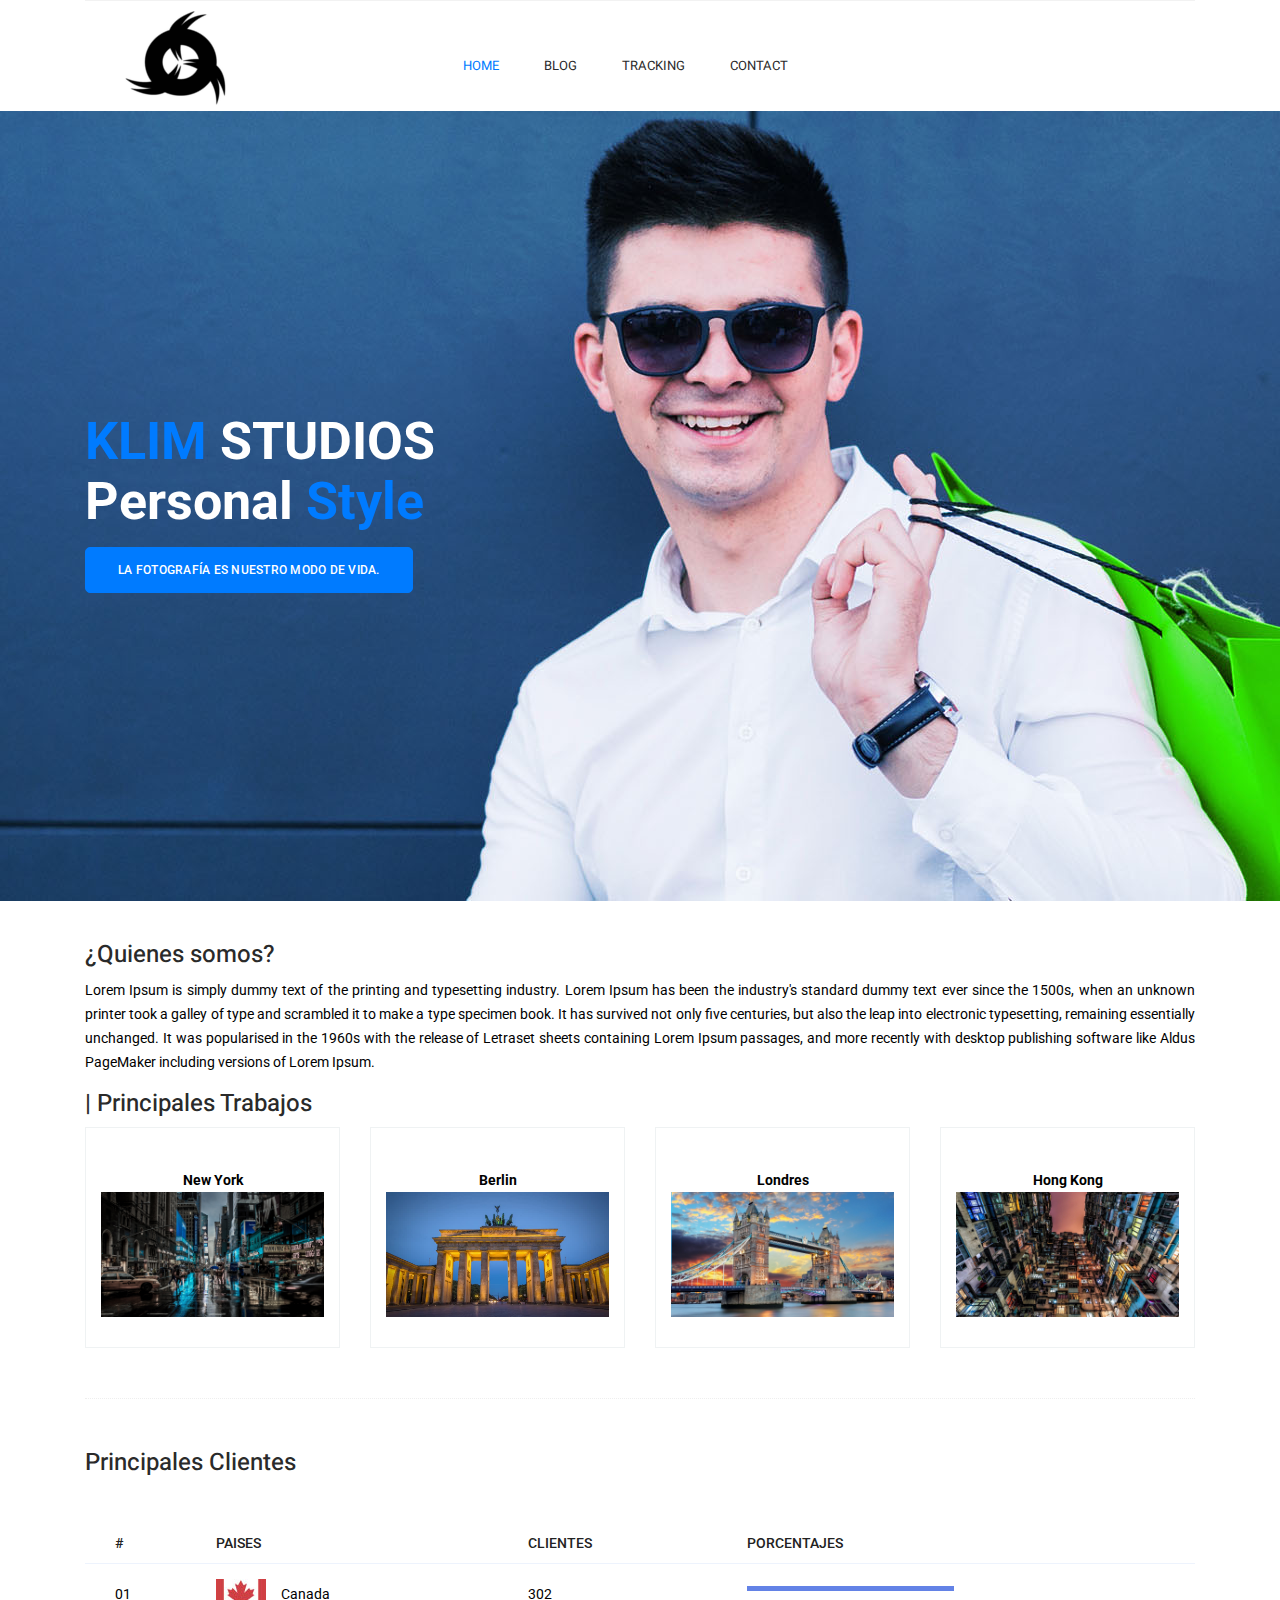
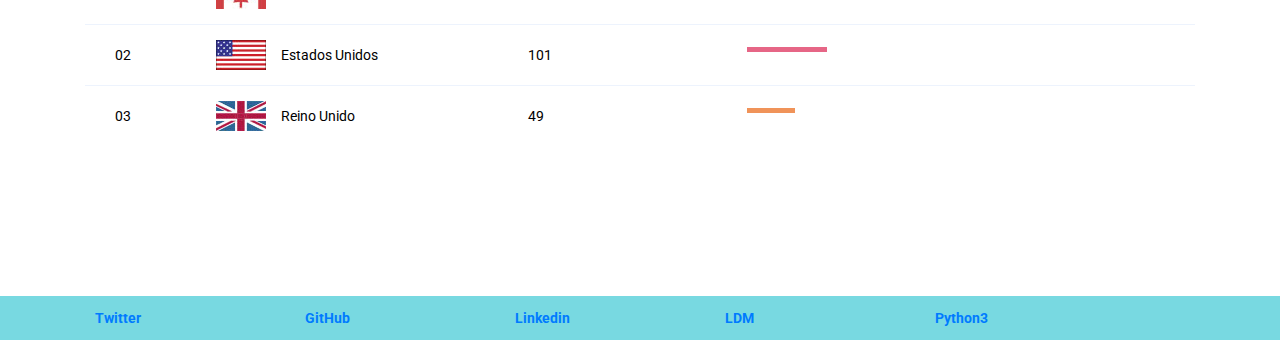
<file: paginaweb/index.html>
<!DOCTYPE html>
<html lang="en">

<head>
  <!-- Required meta tags -->
  <meta charset="utf-8" />
  <meta name="viewport" content="width=device-width, initial-scale=1, shrink-to-fit=no" />
  <link rel="icon" href="img/favicon.png" type="image/png" />
  <title>KLIM STUDIOS</title>
  <!-- Bootstrap CSS -->
  <link rel="stylesheet" href="css/bootstrap.css" />
  <link rel="stylesheet" href="vendors/linericon/style.css" />
  <link rel="stylesheet" href="css/font-awesome.min.css" />
  <link rel="stylesheet" href="css/themify-icons.css" />
  <link rel="stylesheet" href="css/flaticon.css" />
  <link rel="stylesheet" href="vendors/owl-carousel/owl.carousel.min.css" />
  <link rel="stylesheet" href="vendors/lightbox/simpleLightbox.css" />
  <link rel="stylesheet" href="vendors/nice-select/css/nice-select.css" />
  <link rel="stylesheet" href="vendors/animate-css/animate.css" />
  <link rel="stylesheet" href="vendors/jquery-ui/jquery-ui.css" />
  <!-- main css -->
  <link rel="stylesheet" href="css/style.css" />
  <link rel="stylesheet" href="css/responsive.css" />
</head>

<body>
  <!--================Header Menu Area =================-->
  <header class="header_area">
    <div class="main_menu">
      <div class="container">
        <nav class="navbar navbar-expand-lg navbar-light w-100">
          <!-- Brand and toggle get grouped for better mobile display -->
          <a class="navbar-brand logo_h" href="index.html">
            <img src="img/logo.png" alt="" />
          </a>
          <button class="navbar-toggler" type="button" data-toggle="collapse" data-target="#navbarSupportedContent"
            aria-controls="navbarSupportedContent" aria-expanded="false" aria-label="Toggle navigation">
            <span class="icon-bar"></span>
            <span class="icon-bar"></span>
            <span class="icon-bar"></span>
          </button>
          <!-- Collect the nav links, forms, and other content for toggling -->
          <div class="collapse navbar-collapse offset w-100" id="navbarSupportedContent">
            <div class="row w-100 mr-0">
              <div class="col-lg-7 pr-0">
                <ul class="nav navbar-nav center_nav pull-right">
                  <li class="nav-item active">
                    <a class="nav-link" href="index.html">Home</a>
                  </li>
                  <li class="nav-item">
                      <a class="nav-link" href="blog.html">Blog</a>
                  </li>
                  <li class="nav-item">
                      <a class="nav-link" href="tracking.html">Tracking</a>
                  </li>
                  <li class="nav-item">
                    <a class="nav-link" href="contact.html">Contact</a>
                  </li>
                </ul>
              </div>
            </div>
          </div>
        </nav>
      </div>
    </div>
  </header>
  <!--================Header Menu Area =================-->

  <!--================Home Banner Area =================-->
  <section class="home_banner_area mb-40">
    <div class="banner_inner d-flex align-items-center">
      <div class="container">
        <div class="banner_content row">
          <div class="col-lg-12">
            <h3><span>KLIM </span>STUDIOS<br/>Personal<span> Style</span></h3>
            <h5 class="main_btn">La fotografía es nuestro modo de vida.</h5>
          </div>
        </div>
      </div>
    </div>
  </section>
  <!--================End Home Banner Area =================-->
  <!-- Start feature Area -->

  <section class="feature-area section_gap_bottom_custom">
    <div class="container">
      <article>
        <h3 class="title">¿Quienes somos?</h3>
        <p>Lorem Ipsum is simply dummy text of the printing and typesetting industry. Lorem Ipsum has been the industry's standard dummy text ever since the 1500s, when an unknown printer took a galley of type and scrambled it to make a type specimen book. It has survived not only five centuries, but also the leap into electronic typesetting, remaining essentially unchanged. It was popularised in the 1960s with the release of Letraset sheets containing Lorem Ipsum passages, and more recently with desktop publishing software like Aldus PageMaker including versions of Lorem Ipsum.</p>
      </article>
      <h3 class="title">| Principales Trabajos</h3>
      <div class="row">
        <div class="col-lg-3 col-md-6">
          <div class="single-feature">
            <a class="title">
              <p><strong>New York</strong></p>
              <img class="img-fluid w-100" src="./img/nuevayork/newyork1.jpg" alt="new york">
            </a>
          </div>
        </div>

        <div class="col-lg-3 col-md-6">
          <div class="single-feature">
            <a class="title">
              <p><strong>Berlin</strong></p>
              <img class="img-fluid w-100" src="./img/berlin/arco.jpg" alt="berlin">
            </a>
          </div>
        </div>

        <div class="col-lg-3 col-md-6">
          <div class="single-feature">
            <a class="title">
              <p><strong>Londres</strong></p>
              <img class="img-fluid w-100" src="./img/londres/puente.jpg" alt="londres">
            </a>
          </div>
        </div>

        <div class="col-lg-3 col-md-6">
          <div class="single-feature">
            <a class="title">
              <p><strong>Hong Kong</strong></p>
              <img class="img-fluid w-100" src="./img/hongkong/renombrar.jpg" alt="hong kong">
            </a>
          </div>
        </div>
      </div>
      <div class="section-top-border">
        <h3 class="mb-30 title_color">Principales Clientes</h3>
        <div class="progress-table-wrap">
          <div class="progress-table">
            <div class="table-head">
              <div class="serial">#</div>
              <div class="country">Paises</div>
              <div class="visit">Clientes</div>
              <div class="percentage">Porcentajes</div>
            </div>
            <div class="table-row">
              <div class="serial">01</div>
              <div class="country">
                <img src="img/elements/f1.jpg" alt="flag">Canada</div>
              <div class="visit">302</div>
              <div class="percentage">
                <div class="progress">
                  <div class="progress-bar color-1" role="progressbar" style="width: 65%" aria-valuenow="80" aria-valuemin="0" aria-valuemax="100"></div>
                </div>
              </div>
            </div>
            <div class="table-row">
              <div class="serial">02</div>
              <div class="country">
                <img src="img/elements/f2.jpg" alt="flag">Estados Unidos</div>
              <div class="visit">101</div>
              <div class="percentage">
                <div class="progress">
                  <div class="progress-bar color-2" role="progressbar" style="width: 25%" aria-valuenow="30" aria-valuemin="0" aria-valuemax="100"></div>
                </div>
              </div>
            </div>
            <div class="table-row">
              <div class="serial">03</div>
              <div class="country">
                <img src="img/elements/f3.jpg" alt="flag">Reino Unido</div>
              <div class="visit">49</div>
              <div class="percentage">
                <div class="progress">
                  <div class="progress-bar color-3" role="progressbar" style="width: 15%" aria-valuenow="55" aria-valuemin="0" aria-valuemax="100"></div>
                </div>
              </div>
            </div>
          </div>
        </div>
      </div>
    </div>
  </section>
  <!-- End feature Area -->


  <!--================ start footer Area  =================-->
  <footer class="footer-area">
    <div class="container">
      <div class="row">
        <div class="margen col-lg-2 col-md-6 single-footer-widget">
          <a href="https://twitter.com/JuanLuis_M_H" target="_blank"><strong>Twitter</strong></a>
        </div>
        <div class="margen col-lg-2 col-md-6 single-footer-widget">
          <a href="https://github.com/juanlu-millan" target="_blank"><strong>GitHub</strong></a>
        </div>
        <div class="margen col-lg-2 col-md-6 single-footer-widget">
          <a href="https://www.linkedin.com/in/juan-luis-mill%C3%A1n-hidalgo-9719a1144/" target="_blank"><strong>Linkedin</strong></a>
        </div>
        <div class="margen col-lg-2 col-md-6 single-footer-widget">
          <a href="https://fp.josedomingo.org/lmgs/" target="_blank"><strong>LDM</strong></a>
        </div>
        <div class="margen col-lg-2 col-md-6 single-footer-widget">
          <a href="https://gitlab.com/josedom24/curso_programacion_python3/tree/master" target="_blank"><strong>Python3</strong></a>
        </div>
      </div>
    </div>
  </footer>
  <!--================ End footer Area  =================-->

  <!-- Optional JavaScript -->
  <!-- jQuery first, then Popper.js, then Bootstrap JS -->
  <script src="js/jquery-3.2.1.min.js"></script>
  <script src="js/popper.js"></script>
  <script src="js/bootstrap.min.js"></script>
  <script src="js/stellar.js"></script>
  <script src="vendors/lightbox/simpleLightbox.min.js"></script>
  <script src="vendors/nice-select/js/jquery.nice-select.min.js"></script>
  <script src="vendors/isotope/imagesloaded.pkgd.min.js"></script>
  <script src="vendors/isotope/isotope-min.js"></script>
  <script src="vendors/owl-carousel/owl.carousel.min.js"></script>
  <script src="js/jquery.ajaxchimp.min.js"></script>
  <script src="vendors/counter-up/jquery.waypoints.min.js"></script>
  <script src="vendors/counter-up/jquery.counterup.js"></script>
  <script src="js/mail-script.js"></script>
  <script src="js/theme.js"></script>
</body>

</html>
</file>
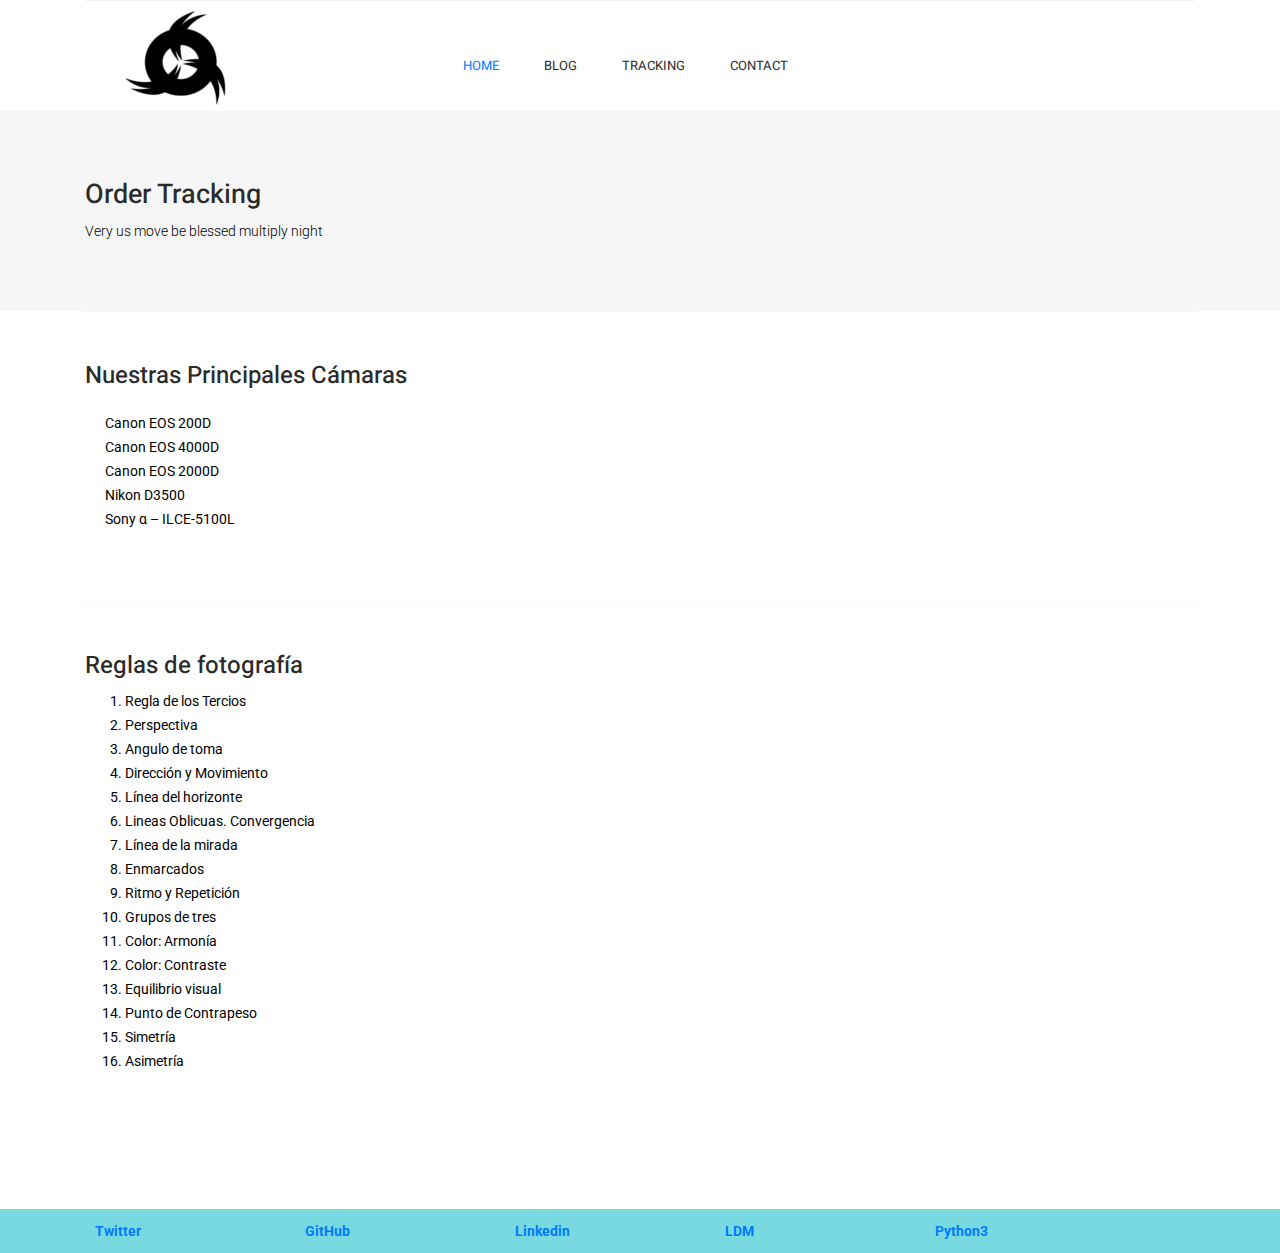
<file: paginaweb/tracking.html>
<!DOCTYPE html>
<html lang="en">
  <head>
    <!-- Required meta tags -->
    <meta charset="utf-8" />
    <meta
      name="viewport"
      content="width=device-width, initial-scale=1, shrink-to-fit=no"
    />
    <link rel="icon" href="img/favicon.png" type="image/png" />
    <title>KLIM STUDIOS</title>
    <!-- Bootstrap CSS -->
    <link rel="stylesheet" href="css/bootstrap.css" />
    <link rel="stylesheet" href="vendors/linericon/style.css" />
    <link rel="stylesheet" href="css/font-awesome.min.css" />
    <link rel="stylesheet" href="css/themify-icons.css" />
    <link rel="stylesheet" href="vendors/owl-carousel/owl.carousel.min.css" />
    <link rel="stylesheet" href="vendors/lightbox/simpleLightbox.css" />
    <link rel="stylesheet" href="vendors/nice-select/css/nice-select.css" />
    <link rel="stylesheet" href="vendors/animate-css/animate.css" />
    <link rel="stylesheet" href="vendors/jquery-ui/jquery-ui.css" />
    <!-- main css -->
    <link rel="stylesheet" href="css/style.css" />
    <link rel="stylesheet" href="css/responsive.css" />
  </head>

  <body>
    <!--================Header Menu Area =================-->
    <header class="header_area">
      <div class="main_menu">
        <div class="container">
          <nav class="navbar navbar-expand-lg navbar-light w-100">
            <!-- Brand and toggle get grouped for better mobile display -->
            <a class="navbar-brand logo_h" href="index.html">
              <img src="img/logo.png" alt="" />
            </a>
            <button class="navbar-toggler" type="button" data-toggle="collapse" data-target="#navbarSupportedContent"
              aria-controls="navbarSupportedContent" aria-expanded="false" aria-label="Toggle navigation">
              <span class="icon-bar"></span>
              <span class="icon-bar"></span>
              <span class="icon-bar"></span>
            </button>
            <!-- Collect the nav links, forms, and other content for toggling -->
            <div class="collapse navbar-collapse offset w-100" id="navbarSupportedContent">
              <div class="row w-100 mr-0">
                <div class="col-lg-7 pr-0">
                  <ul class="nav navbar-nav center_nav pull-right">
                    <li class="nav-item active">
                      <a class="nav-link" href="index.html">Home</a>
                    </li>
                    <li class="nav-item">
                        <a class="nav-link" href="blog.html">Blog</a>
                    </li>
                    <li class="nav-item">
                        <a class="nav-link" href="tracking.html">Tracking</a>
                    </li>
                    <li class="nav-item">
                      <a class="nav-link" href="contact.html">Contact</a>
                    </li>
                  </ul>
                </div>
              </div>
            </div>
          </nav>
        </div>
      </div>
    </header>
    <!--================Header Menu Area =================-->

    <!--================Home Banner Area =================-->
    <section class="banner_area">
      <div class="banner_inner d-flex align-items-center">
        <div class="container">
          <div
            class="banner_content d-md-flex justify-content-between align-items-center">
            <div class="mb-3 mb-md-0">
              <h2>Order Tracking</h2>
              <p>Very us move be blessed multiply night</p>
            </div>
          </div>
        </div>
      </div>
    </section>
    <!--================End Home Banner Area =================-->
    <section class="feature-area section_gap_bottom_custom">
      <div class="container">
        <div class="section-top-border">
          <h3>Nuestras Principales Cámaras</h3>
            <ul>
            <li> Canon EOS 200D</li>

            <li> Canon EOS 4000D</li>

            <li> Canon EOS 2000D</li>

            <li> Nikon D3500</li>

            <li> Sony α – ILCE-5100L</li>

            </ul>
        </div>
      </div>
      <div class="container">
        <div class="section-top-border">
            <h3>Reglas de fotografía</h3>
            <ol>
              <li value="1">Regla de los Tercios</li>
              <li>Perspectiva</li>
              <li>Angulo de toma</li>
              <li>Dirección y Movimiento</li>
              <li>Línea del horizonte</li>
              <li>Lineas Oblicuas. Convergencia</li>
              <li>Línea de la mirada</li>
              <li>Enmarcados</li>
              <li>Ritmo y Repetición</li>
              <li>Grupos de tres</li>
              <li>Color: Armonía</li>
              <li>Color: Contraste</li>
              <li>Equilibrio visual</li>
              <li>Punto de Contrapeso</li>
              <li>Simetría</li>
              <li>Asimetría</li>
            </ol>
          </div>
        </div>
    </section>
    <!--================ start footer Area  =================-->
    <footer class="footer-area">
      <div class="container">
        <div class="row">
          <div class="margen col-lg-2 col-md-6 single-footer-widget">
            <a href="https://twitter.com/JuanLuis_M_H" target="_blank"><strong>Twitter</strong></a>
          </div>
          <div class="margen col-lg-2 col-md-6 single-footer-widget">
            <a href="https://github.com/juanlu-millan" target="_blank"><strong>GitHub</strong></a>
          </div>
          <div class="margen col-lg-2 col-md-6 single-footer-widget">
            <a href="https://www.linkedin.com/in/juan-luis-mill%C3%A1n-hidalgo-9719a1144/" target="_blank"><strong>Linkedin</strong></a>
          </div>
          <div class="margen col-lg-2 col-md-6 single-footer-widget">
            <a href="https://fp.josedomingo.org/lmgs/" target="_blank"><strong>LDM</strong></a>
          </div>
          <div class="margen col-lg-2 col-md-6 single-footer-widget">
            <a href="https://gitlab.com/josedom24/curso_programacion_python3/tree/master" target="_blank"><strong>Python3</strong></a>
          </div>
        </div>
      </div>
    </footer>
    <!--================ End footer Area  =================-->




    <!-- Optional JavaScript -->
    <!-- jQuery first, then Popper.js, then Bootstrap JS -->
    <script src="js/jquery-3.2.1.min.js"></script>
    <script src="js/popper.js"></script>
    <script src="js/bootstrap.min.js"></script>
    <script src="js/stellar.js"></script>
    <script src="vendors/lightbox/simpleLightbox.min.js"></script>
    <script src="vendors/nice-select/js/jquery.nice-select.min.js"></script>
    <script src="vendors/isotope/imagesloaded.pkgd.min.js"></script>
    <script src="vendors/isotope/isotope-min.js"></script>
    <script src="vendors/owl-carousel/owl.carousel.min.js"></script>
    <script src="js/jquery.ajaxchimp.min.js"></script>
    <script src="js/mail-script.js"></script>
    <script src="vendors/jquery-ui/jquery-ui.js"></script>
    <script src="vendors/counter-up/jquery.waypoints.min.js"></script>
    <script src="vendors/counter-up/jquery.counterup.js"></script>
    <script src="js/theme.js"></script>
</body>

</html>
</file>
<file: paginaweb/vendors/linericon/style.css>
@font-face {
	font-family: 'Linearicons-Free';
	src:url('fonts/Linearicons-Free.eot?w118d');
	src:url('fonts/Linearicons-Free.eot?#iefixw118d') format('embedded-opentype'),
		url('fonts/Linearicons-Free.woff2?w118d') format('woff2'),
		url('fonts/Linearicons-Free.woff?w118d') format('woff'),
		url('fonts/Linearicons-Free.ttf?w118d') format('truetype'),
		url('fonts/Linearicons-Free.svg?w118d#Linearicons-Free') format('svg');
	font-weight: normal;
	font-style: normal;
}

.lnr {
	font-family: 'Linearicons-Free';
	speak: none;
	font-style: normal;
	font-weight: normal;
	font-variant: normal;
	text-transform: none;
	line-height: 1;

	/* Better Font Rendering =========== */
	-webkit-font-smoothing: antialiased;
	-moz-osx-font-smoothing: grayscale;
}

.lnr-home:before {
	content: "\e800";
}
.lnr-apartment:before {
	content: "\e801";
}
.lnr-pencil:before {
	content: "\e802";
}
.lnr-magic-wand:before {
	content: "\e803";
}
.lnr-drop:before {
	content: "\e804";
}
.lnr-lighter:before {
	content: "\e805";
}
.lnr-poop:before {
	content: "\e806";
}
.lnr-sun:before {
	content: "\e807";
}
.lnr-moon:before {
	content: "\e808";
}
.lnr-cloud:before {
	content: "\e809";
}
.lnr-cloud-upload:before {
	content: "\e80a";
}
.lnr-cloud-download:before {
	content: "\e80b";
}
.lnr-cloud-sync:before {
	content: "\e80c";
}
.lnr-cloud-check:before {
	content: "\e80d";
}
.lnr-database:before {
	content: "\e80e";
}
.lnr-lock:before {
	content: "\e80f";
}
.lnr-cog:before {
	content: "\e810";
}
.lnr-trash:before {
	content: "\e811";
}
.lnr-dice:before {
	content: "\e812";
}
.lnr-heart:before {
	content: "\e813";
}
.lnr-star:before {
	content: "\e814";
}
.lnr-star-half:before {
	content: "\e815";
}
.lnr-star-empty:before {
	content: "\e816";
}
.lnr-flag:before {
	content: "\e817";
}
.lnr-envelope:before {
	content: "\e818";
}
.lnr-paperclip:before {
	content: "\e819";
}
.lnr-inbox:before {
	content: "\e81a";
}
.lnr-eye:before {
	content: "\e81b";
}
.lnr-printer:before {
	content: "\e81c";
}
.lnr-file-empty:before {
	content: "\e81d";
}
.lnr-file-add:before {
	content: "\e81e";
}
.lnr-enter:before {
	content: "\e81f";
}
.lnr-exit:before {
	content: "\e820";
}
.lnr-graduation-hat:before {
	content: "\e821";
}
.lnr-license:before {
	content: "\e822";
}
.lnr-music-note:before {
	content: "\e823";
}
.lnr-film-play:before {
	content: "\e824";
}
.lnr-camera-video:before {
	content: "\e825";
}
.lnr-camera:before {
	content: "\e826";
}
.lnr-picture:before {
	content: "\e827";
}
.lnr-book:before {
	content: "\e828";
}
.lnr-bookmark:before {
	content: "\e829";
}
.lnr-user:before {
	content: "\e82a";
}
.lnr-users:before {
	content: "\e82b";
}
.lnr-shirt:before {
	content: "\e82c";
}
.lnr-store:before {
	content: "\e82d";
}
.lnr-cart:before {
	content: "\e82e";
}
.lnr-tag:before {
	content: "\e82f";
}
.lnr-phone-handset:before {
	content: "\e830";
}
.lnr-phone:before {
	content: "\e831";
}
.lnr-pushpin:before {
	content: "\e832";
}
.lnr-map-marker:before {
	content: "\e833";
}
.lnr-map:before {
	content: "\e834";
}
.lnr-location:before {
	content: "\e835";
}
.lnr-calendar-full:before {
	content: "\e836";
}
.lnr-keyboard:before {
	content: "\e837";
}
.lnr-spell-check:before {
	content: "\e838";
}
.lnr-screen:before {
	content: "\e839";
}
.lnr-smartphone:before {
	content: "\e83a";
}
.lnr-tablet:before {
	content: "\e83b";
}
.lnr-laptop:before {
	content: "\e83c";
}
.lnr-laptop-phone:before {
	content: "\e83d";
}
.lnr-power-switch:before {
	content: "\e83e";
}
.lnr-bubble:before {
	content: "\e83f";
}
.lnr-heart-pulse:before {
	content: "\e840";
}
.lnr-construction:before {
	content: "\e841";
}
.lnr-pie-chart:before {
	content: "\e842";
}
.lnr-chart-bars:before {
	content: "\e843";
}
.lnr-gift:before {
	content: "\e844";
}
.lnr-diamond:before {
	content: "\e845";
}
.lnr-linearicons:before {
	content: "\e846";
}
.lnr-dinner:before {
	content: "\e847";
}
.lnr-coffee-cup:before {
	content: "\e848";
}
.lnr-leaf:before {
	content: "\e849";
}
.lnr-paw:before {
	content: "\e84a";
}
.lnr-rocket:before {
	content: "\e84b";
}
.lnr-briefcase:before {
	content: "\e84c";
}
.lnr-bus:before {
	content: "\e84d";
}
.lnr-car:before {
	content: "\e84e";
}
.lnr-train:before {
	content: "\e84f";
}
.lnr-bicycle:before {
	content: "\e850";
}
.lnr-wheelchair:before {
	content: "\e851";
}
.lnr-select:before {
	content: "\e852";
}
.lnr-earth:before {
	content: "\e853";
}
.lnr-smile:before {
	content: "\e854";
}
.lnr-sad:before {
	content: "\e855";
}
.lnr-neutral:before {
	content: "\e856";
}
.lnr-mustache:before {
	content: "\e857";
}
.lnr-alarm:before {
	content: "\e858";
}
.lnr-bullhorn:before {
	content: "\e859";
}
.lnr-volume-high:before {
	content: "\e85a";
}
.lnr-volume-medium:before {
	content: "\e85b";
}
.lnr-volume-low:before {
	content: "\e85c";
}
.lnr-volume:before {
	content: "\e85d";
}
.lnr-mic:before {
	content: "\e85e";
}
.lnr-hourglass:before {
	content: "\e85f";
}
.lnr-undo:before {
	content: "\e860";
}
.lnr-redo:before {
	content: "\e861";
}
.lnr-sync:before {
	content: "\e862";
}
.lnr-history:before {
	content: "\e863";
}
.lnr-clock:before {
	content: "\e864";
}
.lnr-download:before {
	content: "\e865";
}
.lnr-upload:before {
	content: "\e866";
}
.lnr-enter-down:before {
	content: "\e867";
}
.lnr-exit-up:before {
	content: "\e868";
}
.lnr-bug:before {
	content: "\e869";
}
.lnr-code:before {
	content: "\e86a";
}
.lnr-link:before {
	content: "\e86b";
}
.lnr-unlink:before {
	content: "\e86c";
}
.lnr-thumbs-up:before {
	content: "\e86d";
}
.lnr-thumbs-down:before {
	content: "\e86e";
}
.lnr-magnifier:before {
	content: "\e86f";
}
.lnr-cross:before {
	content: "\e870";
}
.lnr-menu:before {
	content: "\e871";
}
.lnr-list:before {
	content: "\e872";
}
.lnr-chevron-up:before {
	content: "\e873";
}
.lnr-chevron-down:before {
	content: "\e874";
}
.lnr-chevron-left:before {
	content: "\e875";
}
.lnr-chevron-right:before {
	content: "\e876";
}
.lnr-arrow-up:before {
	content: "\e877";
}
.lnr-arrow-down:before {
	content: "\e878";
}
.lnr-arrow-left:before {
	content: "\e879";
}
.lnr-arrow-right:before {
	content: "\e87a";
}
.lnr-move:before {
	content: "\e87b";
}
.lnr-warning:before {
	content: "\e87c";
}
.lnr-question-circle:before {
	content: "\e87d";
}
.lnr-menu-circle:before {
	content: "\e87e";
}
.lnr-checkmark-circle:before {
	content: "\e87f";
}
.lnr-cross-circle:before {
	content: "\e880";
}
.lnr-plus-circle:before {
	content: "\e881";
}
.lnr-circle-minus:before {
	content: "\e882";
}
.lnr-arrow-up-circle:before {
	content: "\e883";
}
.lnr-arrow-down-circle:before {
	content: "\e884";
}
.lnr-arrow-left-circle:before {
	content: "\e885";
}
.lnr-arrow-right-circle:before {
	content: "\e886";
}
.lnr-chevron-up-circle:before {
	content: "\e887";
}
.lnr-chevron-down-circle:before {
	content: "\e888";
}
.lnr-chevron-left-circle:before {
	content: "\e889";
}
.lnr-chevron-right-circle:before {
	content: "\e88a";
}
.lnr-crop:before {
	content: "\e88b";
}
.lnr-frame-expand:before {
	content: "\e88c";
}
.lnr-frame-contract:before {
	content: "\e88d";
}
.lnr-layers:before {
	content: "\e88e";
}
.lnr-funnel:before {
	content: "\e88f";
}
.lnr-text-format:before {
	content: "\e890";
}
.lnr-text-format-remove:before {
	content: "\e891";
}
.lnr-text-size:before {
	content: "\e892";
}
.lnr-bold:before {
	content: "\e893";
}
.lnr-italic:before {
	content: "\e894";
}
.lnr-underline:before {
	content: "\e895";
}
.lnr-strikethrough:before {
	content: "\e896";
}
.lnr-highlight:before {
	content: "\e897";
}
.lnr-text-align-left:before {
	content: "\e898";
}
.lnr-text-align-center:before {
	content: "\e899";
}
.lnr-text-align-right:before {
	content: "\e89a";
}
.lnr-text-align-justify:before {
	content: "\e89b";
}
.lnr-line-spacing:before {
	content: "\e89c";
}
.lnr-indent-increase:before {
	content: "\e89d";
}
.lnr-indent-decrease:before {
	content: "\e89e";
}
.lnr-pilcrow:before {
	content: "\e89f";
}
.lnr-direction-ltr:before {
	content: "\e8a0";
}
.lnr-direction-rtl:before {
	content: "\e8a1";
}
.lnr-page-break:before {
	content: "\e8a2";
}
.lnr-sort-alpha-asc:before {
	content: "\e8a3";
}
.lnr-sort-amount-asc:before {
	content: "\e8a4";
}
.lnr-hand:before {
	content: "\e8a5";
}
.lnr-pointer-up:before {
	content: "\e8a6";
}
.lnr-pointer-right:before {
	content: "\e8a7";
}
.lnr-pointer-down:before {
	content: "\e8a8";
}
.lnr-pointer-left:before {
	content: "\e8a9";
}
</file>
<file: paginaweb/css/themify-icons.css>
@font-face {
	font-family: 'themify';
	src:url('../fonts/themify.eot?-fvbane');
	src:url('../fonts/themify.eot?#iefix-fvbane') format('embedded-opentype'),
		url('../fonts/themify.woff?-fvbane') format('woff'),
		url('../fonts/themify.ttf?-fvbane') format('truetype'),
		url('../fonts/themify.svg?-fvbane#themify') format('svg');
	font-weight: normal;
	font-style: normal;
}

[class^="ti-"], [class*=" ti-"] {
	font-family: 'themify';
	speak: none;
	font-style: normal;
	font-weight: normal;
	font-variant: normal;
	text-transform: none;
	line-height: 1;

	/* Better Font Rendering =========== */
	-webkit-font-smoothing: antialiased;
	-moz-osx-font-smoothing: grayscale;
}

.ti-wand:before {
	content: "\e600";
}
.ti-volume:before {
	content: "\e601";
}
.ti-user:before {
	content: "\e602";
}
.ti-unlock:before {
	content: "\e603";
}
.ti-unlink:before {
	content: "\e604";
}
.ti-trash:before {
	content: "\e605";
}
.ti-thought:before {
	content: "\e606";
}
.ti-target:before {
	content: "\e607";
}
.ti-tag:before {
	content: "\e608";
}
.ti-tablet:before {
	content: "\e609";
}
.ti-star:before {
	content: "\e60a";
}
.ti-spray:before {
	content: "\e60b";
}
.ti-signal:before {
	content: "\e60c";
}
.ti-shopping-cart:before {
	content: "\e60d";
}
.ti-shopping-cart-full:before {
	content: "\e60e";
}
.ti-settings:before {
	content: "\e60f";
}
.ti-search:before {
	content: "\e610";
}
.ti-zoom-in:before {
	content: "\e611";
}
.ti-zoom-out:before {
	content: "\e612";
}
.ti-cut:before {
	content: "\e613";
}
.ti-ruler:before {
	content: "\e614";
}
.ti-ruler-pencil:before {
	content: "\e615";
}
.ti-ruler-alt:before {
	content: "\e616";
}
.ti-bookmark:before {
	content: "\e617";
}
.ti-bookmark-alt:before {
	content: "\e618";
}
.ti-reload:before {
	content: "\e619";
}
.ti-plus:before {
	content: "\e61a";
}
.ti-pin:before {
	content: "\e61b";
}
.ti-pencil:before {
	content: "\e61c";
}
.ti-pencil-alt:before {
	content: "\e61d";
}
.ti-paint-roller:before {
	content: "\e61e";
}
.ti-paint-bucket:before {
	content: "\e61f";
}
.ti-na:before {
	content: "\e620";
}
.ti-mobile:before {
	content: "\e621";
}
.ti-minus:before {
	content: "\e622";
}
.ti-medall:before {
	content: "\e623";
}
.ti-medall-alt:before {
	content: "\e624";
}
.ti-marker:before {
	content: "\e625";
}
.ti-marker-alt:before {
	content: "\e626";
}
.ti-arrow-up:before {
	content: "\e627";
}
.ti-arrow-right:before {
	content: "\e628";
}
.ti-arrow-left:before {
	content: "\e629";
}
.ti-arrow-down:before {
	content: "\e62a";
}
.ti-lock:before {
	content: "\e62b";
}
.ti-location-arrow:before {
	content: "\e62c";
}
.ti-link:before {
	content: "\e62d";
}
.ti-layout:before {
	content: "\e62e";
}
.ti-layers:before {
	content: "\e62f";
}
.ti-layers-alt:before {
	content: "\e630";
}
.ti-key:before {
	content: "\e631";
}
.ti-import:before {
	content: "\e632";
}
.ti-image:before {
	content: "\e633";
}
.ti-heart:before {
	content: "\e634";
}
.ti-heart-broken:before {
	content: "\e635";
}
.ti-hand-stop:before {
	content: "\e636";
}
.ti-hand-open:before {
	content: "\e637";
}
.ti-hand-drag:before {
	content: "\e638";
}
.ti-folder:before {
	content: "\e639";
}
.ti-flag:before {
	content: "\e63a";
}
.ti-flag-alt:before {
	content: "\e63b";
}
.ti-flag-alt-2:before {
	content: "\e63c";
}
.ti-eye:before {
	content: "\e63d";
}
.ti-export:before {
	content: "\e63e";
}
.ti-exchange-vertical:before {
	content: "\e63f";
}
.ti-desktop:before {
	content: "\e640";
}
.ti-cup:before {
	content: "\e641";
}
.ti-crown:before {
	content: "\e642";
}
.ti-comments:before {
	content: "\e643";
}
.ti-comment:before {
	content: "\e644";
}
.ti-comment-alt:before {
	content: "\e645";
}
.ti-close:before {
	content: "\e646";
}
.ti-clip:before {
	content: "\e647";
}
.ti-angle-up:before {
	content: "\e648";
}
.ti-angle-right:before {
	content: "\e649";
}
.ti-angle-left:before {
	content: "\e64a";
}
.ti-angle-down:before {
	content: "\e64b";
}
.ti-check:before {
	content: "\e64c";
}
.ti-check-box:before {
	content: "\e64d";
}
.ti-camera:before {
	content: "\e64e";
}
.ti-announcement:before {
	content: "\e64f";
}
.ti-brush:before {
	content: "\e650";
}
.ti-briefcase:before {
	content: "\e651";
}
.ti-bolt:before {
	content: "\e652";
}
.ti-bolt-alt:before {
	content: "\e653";
}
.ti-blackboard:before {
	content: "\e654";
}
.ti-bag:before {
	content: "\e655";
}
.ti-move:before {
	content: "\e656";
}
.ti-arrows-vertical:before {
	content: "\e657";
}
.ti-arrows-horizontal:before {
	content: "\e658";
}
.ti-fullscreen:before {
	content: "\e659";
}
.ti-arrow-top-right:before {
	content: "\e65a";
}
.ti-arrow-top-left:before {
	content: "\e65b";
}
.ti-arrow-circle-up:before {
	content: "\e65c";
}
.ti-arrow-circle-right:before {
	content: "\e65d";
}
.ti-arrow-circle-left:before {
	content: "\e65e";
}
.ti-arrow-circle-down:before {
	content: "\e65f";
}
.ti-angle-double-up:before {
	content: "\e660";
}
.ti-angle-double-right:before {
	content: "\e661";
}
.ti-angle-double-left:before {
	content: "\e662";
}
.ti-angle-double-down:before {
	content: "\e663";
}
.ti-zip:before {
	content: "\e664";
}
.ti-world:before {
	content: "\e665";
}
.ti-wheelchair:before {
	content: "\e666";
}
.ti-view-list:before {
	content: "\e667";
}
.ti-view-list-alt:before {
	content: "\e668";
}
.ti-view-grid:before {
	content: "\e669";
}
.ti-uppercase:before {
	content: "\e66a";
}
.ti-upload:before {
	content: "\e66b";
}
.ti-underline:before {
	content: "\e66c";
}
.ti-truck:before {
	content: "\e66d";
}
.ti-timer:before {
	content: "\e66e";
}
.ti-ticket:before {
	content: "\e66f";
}
.ti-thumb-up:before {
	content: "\e670";
}
.ti-thumb-down:before {
	content: "\e671";
}
.ti-text:before {
	content: "\e672";
}
.ti-stats-up:before {
	content: "\e673";
}
.ti-stats-down:before {
	content: "\e674";
}
.ti-split-v:before {
	content: "\e675";
}
.ti-split-h:before {
	content: "\e676";
}
.ti-smallcap:before {
	content: "\e677";
}
.ti-shine:before {
	content: "\e678";
}
.ti-shift-right:before {
	content: "\e679";
}
.ti-shift-left:before {
	content: "\e67a";
}
.ti-shield:before {
	content: "\e67b";
}
.ti-notepad:before {
	content: "\e67c";
}
.ti-server:before {
	content: "\e67d";
}
.ti-quote-right:before {
	content: "\e67e";
}
.ti-quote-left:before {
	content: "\e67f";
}
.ti-pulse:before {
	content: "\e680";
}
.ti-printer:before {
	content: "\e681";
}
.ti-power-off:before {
	content: "\e682";
}
.ti-plug:before {
	content: "\e683";
}
.ti-pie-chart:before {
	content: "\e684";
}
.ti-paragraph:before {
	content: "\e685";
}
.ti-panel:before {
	content: "\e686";
}
.ti-package:before {
	content: "\e687";
}
.ti-music:before {
	content: "\e688";
}
.ti-music-alt:before {
	content: "\e689";
}
.ti-mouse:before {
	content: "\e68a";
}
.ti-mouse-alt:before {
	content: "\e68b";
}
.ti-money:before {
	content: "\e68c";
}
.ti-microphone:before {
	content: "\e68d";
}
.ti-menu:before {
	content: "\e68e";
}
.ti-menu-alt:before {
	content: "\e68f";
}
.ti-map:before {
	content: "\e690";
}
.ti-map-alt:before {
	content: "\e691";
}
.ti-loop:before {
	content: "\e692";
}
.ti-location-pin:before {
	content: "\e693";
}
.ti-list:before {
	content: "\e694";
}
.ti-light-bulb:before {
	content: "\e695";
}
.ti-Italic:before {
	content: "\e696";
}
.ti-info:before {
	content: "\e697";
}
.ti-infinite:before {
	content: "\e698";
}
.ti-id-badge:before {
	content: "\e699";
}
.ti-hummer:before {
	content: "\e69a";
}
.ti-home:before {
	content: "\e69b";
}
.ti-help:before {
	content: "\e69c";
}
.ti-headphone:before {
	content: "\e69d";
}
.ti-harddrives:before {
	content: "\e69e";
}
.ti-harddrive:before {
	content: "\e69f";
}
.ti-gift:before {
	content: "\e6a0";
}
.ti-game:before {
	content: "\e6a1";
}
.ti-filter:before {
	content: "\e6a2";
}
.ti-files:before {
	content: "\e6a3";
}
.ti-file:before {
	content: "\e6a4";
}
.ti-eraser:before {
	content: "\e6a5";
}
.ti-envelope:before {
	content: "\e6a6";
}
.ti-download:before {
	content: "\e6a7";
}
.ti-direction:before {
	content: "\e6a8";
}
.ti-direction-alt:before {
	content: "\e6a9";
}
.ti-dashboard:before {
	content: "\e6aa";
}
.ti-control-stop:before {
	content: "\e6ab";
}
.ti-control-shuffle:before {
	content: "\e6ac";
}
.ti-control-play:before {
	content: "\e6ad";
}
.ti-control-pause:before {
	content: "\e6ae";
}
.ti-control-forward:before {
	content: "\e6af";
}
.ti-control-backward:before {
	content: "\e6b0";
}
.ti-cloud:before {
	content: "\e6b1";
}
.ti-cloud-up:before {
	content: "\e6b2";
}
.ti-cloud-down:before {
	content: "\e6b3";
}
.ti-clipboard:before {
	content: "\e6b4";
}
.ti-car:before {
	content: "\e6b5";
}
.ti-calendar:before {
	content: "\e6b6";
}
.ti-book:before {
	content: "\e6b7";
}
.ti-bell:before {
	content: "\e6b8";
}
.ti-basketball:before {
	content: "\e6b9";
}
.ti-bar-chart:before {
	content: "\e6ba";
}
.ti-bar-chart-alt:before {
	content: "\e6bb";
}
.ti-back-right:before {
	content: "\e6bc";
}
.ti-back-left:before {
	content: "\e6bd";
}
.ti-arrows-corner:before {
	content: "\e6be";
}
.ti-archive:before {
	content: "\e6bf";
}
.ti-anchor:before {
	content: "\e6c0";
}
.ti-align-right:before {
	content: "\e6c1";
}
.ti-align-left:before {
	content: "\e6c2";
}
.ti-align-justify:before {
	content: "\e6c3";
}
.ti-align-center:before {
	content: "\e6c4";
}
.ti-alert:before {
	content: "\e6c5";
}
.ti-alarm-clock:before {
	content: "\e6c6";
}
.ti-agenda:before {
	content: "\e6c7";
}
.ti-write:before {
	content: "\e6c8";
}
.ti-window:before {
	content: "\e6c9";
}
.ti-widgetized:before {
	content: "\e6ca";
}
.ti-widget:before {
	content: "\e6cb";
}
.ti-widget-alt:before {
	content: "\e6cc";
}
.ti-wallet:before {
	content: "\e6cd";
}
.ti-video-clapper:before {
	content: "\e6ce";
}
.ti-video-camera:before {
	content: "\e6cf";
}
.ti-vector:before {
	content: "\e6d0";
}
.ti-themify-logo:before {
	content: "\e6d1";
}
.ti-themify-favicon:before {
	content: "\e6d2";
}
.ti-themify-favicon-alt:before {
	content: "\e6d3";
}
.ti-support:before {
	content: "\e6d4";
}
.ti-stamp:before {
	content: "\e6d5";
}
.ti-split-v-alt:before {
	content: "\e6d6";
}
.ti-slice:before {
	content: "\e6d7";
}
.ti-shortcode:before {
	content: "\e6d8";
}
.ti-shift-right-alt:before {
	content: "\e6d9";
}
.ti-shift-left-alt:before {
	content: "\e6da";
}
.ti-ruler-alt-2:before {
	content: "\e6db";
}
.ti-receipt:before {
	content: "\e6dc";
}
.ti-pin2:before {
	content: "\e6dd";
}
.ti-pin-alt:before {
	content: "\e6de";
}
.ti-pencil-alt2:before {
	content: "\e6df";
}
.ti-palette:before {
	content: "\e6e0";
}
.ti-more:before {
	content: "\e6e1";
}
.ti-more-alt:before {
	content: "\e6e2";
}
.ti-microphone-alt:before {
	content: "\e6e3";
}
.ti-magnet:before {
	content: "\e6e4";
}
.ti-line-double:before {
	content: "\e6e5";
}
.ti-line-dotted:before {
	content: "\e6e6";
}
.ti-line-dashed:before {
	content: "\e6e7";
}
.ti-layout-width-full:before {
	content: "\e6e8";
}
.ti-layout-width-default:before {
	content: "\e6e9";
}
.ti-layout-width-default-alt:before {
	content: "\e6ea";
}
.ti-layout-tab:before {
	content: "\e6eb";
}
.ti-layout-tab-window:before {
	content: "\e6ec";
}
.ti-layout-tab-v:before {
	content: "\e6ed";
}
.ti-layout-tab-min:before {
	content: "\e6ee";
}
.ti-layout-slider:before {
	content: "\e6ef";
}
.ti-layout-slider-alt:before {
	content: "\e6f0";
}
.ti-layout-sidebar-right:before {
	content: "\e6f1";
}
.ti-layout-sidebar-none:before {
	content: "\e6f2";
}
.ti-layout-sidebar-left:before {
	content: "\e6f3";
}
.ti-layout-placeholder:before {
	content: "\e6f4";
}
.ti-layout-menu:before {
	content: "\e6f5";
}
.ti-layout-menu-v:before {
	content: "\e6f6";
}
.ti-layout-menu-separated:before {
	content: "\e6f7";
}
.ti-layout-menu-full:before {
	content: "\e6f8";
}
.ti-layout-media-right-alt:before {
	content: "\e6f9";
}
.ti-layout-media-right:before {
	content: "\e6fa";
}
.ti-layout-media-overlay:before {
	content: "\e6fb";
}
.ti-layout-media-overlay-alt:before {
	content: "\e6fc";
}
.ti-layout-media-overlay-alt-2:before {
	content: "\e6fd";
}
.ti-layout-media-left-alt:before {
	content: "\e6fe";
}
.ti-layout-media-left:before {
	content: "\e6ff";
}
.ti-layout-media-center-alt:before {
	content: "\e700";
}
.ti-layout-media-center:before {
	content: "\e701";
}
.ti-layout-list-thumb:before {
	content: "\e702";
}
.ti-layout-list-thumb-alt:before {
	content: "\e703";
}
.ti-layout-list-post:before {
	content: "\e704";
}
.ti-layout-list-large-image:before {
	content: "\e705";
}
.ti-layout-line-solid:before {
	content: "\e706";
}
.ti-layout-grid4:before {
	content: "\e707";
}
.ti-layout-grid3:before {
	content: "\e708";
}
.ti-layout-grid2:before {
	content: "\e709";
}
.ti-layout-grid2-thumb:before {
	content: "\e70a";
}
.ti-layout-cta-right:before {
	content: "\e70b";
}
.ti-layout-cta-left:before {
	content: "\e70c";
}
.ti-layout-cta-center:before {
	content: "\e70d";
}
.ti-layout-cta-btn-right:before {
	content: "\e70e";
}
.ti-layout-cta-btn-left:before {
	content: "\e70f";
}
.ti-layout-column4:before {
	content: "\e710";
}
.ti-layout-column3:before {
	content: "\e711";
}
.ti-layout-column2:before {
	content: "\e712";
}
.ti-layout-accordion-separated:before {
	content: "\e713";
}
.ti-layout-accordion-merged:before {
	content: "\e714";
}
.ti-layout-accordion-list:before {
	content: "\e715";
}
.ti-ink-pen:before {
	content: "\e716";
}
.ti-info-alt:before {
	content: "\e717";
}
.ti-help-alt:before {
	content: "\e718";
}
.ti-headphone-alt:before {
	content: "\e719";
}
.ti-hand-point-up:before {
	content: "\e71a";
}
.ti-hand-point-right:before {
	content: "\e71b";
}
.ti-hand-point-left:before {
	content: "\e71c";
}
.ti-hand-point-down:before {
	content: "\e71d";
}
.ti-gallery:before {
	content: "\e71e";
}
.ti-face-smile:before {
	content: "\e71f";
}
.ti-face-sad:before {
	content: "\e720";
}
.ti-credit-card:before {
	content: "\e721";
}
.ti-control-skip-forward:before {
	content: "\e722";
}
.ti-control-skip-backward:before {
	content: "\e723";
}
.ti-control-record:before {
	content: "\e724";
}
.ti-control-eject:before {
	content: "\e725";
}
.ti-comments-smiley:before {
	content: "\e726";
}
.ti-brush-alt:before {
	content: "\e727";
}
.ti-youtube:before {
	content: "\e728";
}
.ti-vimeo:before {
	content: "\e729";
}
.ti-twitter:before {
	content: "\e72a";
}
.ti-time:before {
	content: "\e72b";
}
.ti-tumblr:before {
	content: "\e72c";
}
.ti-skype:before {
	content: "\e72d";
}
.ti-share:before {
	content: "\e72e";
}
.ti-share-alt:before {
	content: "\e72f";
}
.ti-rocket:before {
	content: "\e730";
}
.ti-pinterest:before {
	content: "\e731";
}
.ti-new-window:before {
	content: "\e732";
}
.ti-microsoft:before {
	content: "\e733";
}
.ti-list-ol:before {
	content: "\e734";
}
.ti-linkedin:before {
	content: "\e735";
}
.ti-layout-sidebar-2:before {
	content: "\e736";
}
.ti-layout-grid4-alt:before {
	content: "\e737";
}
.ti-layout-grid3-alt:before {
	content: "\e738";
}
.ti-layout-grid2-alt:before {
	content: "\e739";
}
.ti-layout-column4-alt:before {
	content: "\e73a";
}
.ti-layout-column3-alt:before {
	content: "\e73b";
}
.ti-layout-column2-alt:before {
	content: "\e73c";
}
.ti-instagram:before {
	content: "\e73d";
}
.ti-google:before {
	content: "\e73e";
}
.ti-github:before {
	content: "\e73f";
}
.ti-flickr:before {
	content: "\e740";
}
.ti-facebook:before {
	content: "\e741";
}
.ti-dropbox:before {
	content: "\e742";
}
.ti-dribbble:before {
	content: "\e743";
}
.ti-apple:before {
	content: "\e744";
}
.ti-android:before {
	content: "\e745";
}
.ti-save:before {
	content: "\e746";
}
.ti-save-alt:before {
	content: "\e747";
}
.ti-yahoo:before {
	content: "\e748";
}
.ti-wordpress:before {
	content: "\e749";
}
.ti-vimeo-alt:before {
	content: "\e74a";
}
.ti-twitter-alt:before {
	content: "\e74b";
}
.ti-tumblr-alt:before {
	content: "\e74c";
}
.ti-trello:before {
	content: "\e74d";
}
.ti-stack-overflow:before {
	content: "\e74e";
}
.ti-soundcloud:before {
	content: "\e74f";
}
.ti-sharethis:before {
	content: "\e750";
}
.ti-sharethis-alt:before {
	content: "\e751";
}
.ti-reddit:before {
	content: "\e752";
}
.ti-pinterest-alt:before {
	content: "\e753";
}
.ti-microsoft-alt:before {
	content: "\e754";
}
.ti-linux:before {
	content: "\e755";
}
.ti-jsfiddle:before {
	content: "\e756";
}
.ti-joomla:before {
	content: "\e757";
}
.ti-html5:before {
	content: "\e758";
}
.ti-flickr-alt:before {
	content: "\e759";
}
.ti-email:before {
	content: "\e75a";
}
.ti-drupal:before {
	content: "\e75b";
}
.ti-dropbox-alt:before {
	content: "\e75c";
}
.ti-css3:before {
	content: "\e75d";
}
.ti-rss:before {
	content: "\e75e";
}
.ti-rss-alt:before {
	content: "\e75f";
}
</file>
<file: paginaweb/css/flaticon.css>
/*
  	Flaticon icon font: Flaticon
  	Creation date: 03/03/2019 05:22
  	*/

	@font-face {
	    font-family: "Flaticon";
	    src: url("../fonts/Flaticon.eot");
	    src: url("../fonts/Flaticon.eot?#iefix") format("embedded-opentype"), url("../fonts/Flaticon.woff2") format("woff2"), url("../fonts/Flaticon.woff") format("woff"), url("../fonts/Flaticon.ttf") format("truetype"), url("../fonts/Flaticon.svg#Flaticon") format("svg");
	    font-weight: normal;
	    font-style: normal;
	}

	@media screen and (-webkit-min-device-pixel-ratio:0) {
	    @font-face {
	        font-family: "Flaticon";
	        src: url("./Flaticon.svg#Flaticon") format("svg");
	    }
	}

	[class^="flaticon-"]:before,
	[class*=" flaticon-"]:before,
	[class^="flaticon-"]:after,
	[class*=" flaticon-"]:after {
	    font-family: Flaticon;
      font-size: 32px;
      color: #2a2a2a;
	    font-style: normal;
	    margin-left: 0px;
	}

	.flaticon-money:before {
	    content: "\f100";
	}

	.flaticon-truck:before {
	    content: "\f101";
	}

	.flaticon-support:before {
	    content: "\f102";
	}

	.flaticon-blockchain:before {
	    content: "\f103";
	}
</file>
<file: paginaweb/vendors/nice-select/css/nice-select.css>
.nice-select {
  -webkit-tap-highlight-color: transparent;
  background-color: #fff;
  border-radius: 5px;
  border: solid 1px #e8e8e8;
  box-sizing: border-box;
  clear: both;
  cursor: pointer;
  display: block;
  float: left;
  font-family: inherit;
  font-size: 14px;
  font-weight: normal;
  height: 42px;
  line-height: 40px;
  outline: none;
  padding-left: 18px;
  padding-right: 30px;
  position: relative;
  text-align: left !important;
  -webkit-transition: all 0.2s ease-in-out;
  transition: all 0.2s ease-in-out;
  -webkit-user-select: none;
     -moz-user-select: none;
      -ms-user-select: none;
          user-select: none;
  white-space: nowrap;
  width: auto; }
  .nice-select:hover {
    border-color: #dbdbdb; }
  .nice-select:active, .nice-select.open, .nice-select:focus {
    border-color: #999; }
  .nice-select:after {
    border-bottom: 2px solid #999;
    border-right: 2px solid #999;
    content: '';
    display: block;
    height: 5px;
    margin-top: -4px;
    pointer-events: none;
    position: absolute;
    right: 12px;
    top: 50%;
    -webkit-transform-origin: 66% 66%;
        -ms-transform-origin: 66% 66%;
            transform-origin: 66% 66%;
    -webkit-transform: rotate(45deg);
        -ms-transform: rotate(45deg);
            transform: rotate(45deg);
    -webkit-transition: all 0.15s ease-in-out;
    transition: all 0.15s ease-in-out;
    width: 5px; }
  .nice-select.open:after {
    -webkit-transform: rotate(-135deg);
        -ms-transform: rotate(-135deg);
            transform: rotate(-135deg); }
  .nice-select.open .list {
    opacity: 1;
    pointer-events: auto;
    -webkit-transform: scale(1) translateY(0);
        -ms-transform: scale(1) translateY(0);
            transform: scale(1) translateY(0); }
  .nice-select.disabled {
    border-color: #ededed;
    color: #999;
    pointer-events: none; }
    .nice-select.disabled:after {
      border-color: #cccccc; }
  .nice-select.wide {
    width: 100%; }
    .nice-select.wide .list {
      left: 0 !important;
      right: 0 !important; }
  .nice-select.right {
    float: right; }
    .nice-select.right .list {
      left: auto;
      right: 0; }
  .nice-select.small {
    font-size: 12px;
    height: 36px;
    line-height: 34px; }
    .nice-select.small:after {
      height: 4px;
      width: 4px; }
    .nice-select.small .option {
      line-height: 34px;
      min-height: 34px; }
  .nice-select .list {
    background-color: #fff;
    border-radius: 5px;
    box-shadow: 0 0 0 1px rgba(68, 68, 68, 0.11);
    box-sizing: border-box;
    margin-top: 4px;
    opacity: 0;
    overflow: hidden;
    padding: 0;
    pointer-events: none;
    position: absolute;
    top: 100%;
    left: 0;
    -webkit-transform-origin: 50% 0;
        -ms-transform-origin: 50% 0;
            transform-origin: 50% 0;
    -webkit-transform: scale(0.75) translateY(-21px);
        -ms-transform: scale(0.75) translateY(-21px);
            transform: scale(0.75) translateY(-21px);
    -webkit-transition: all 0.2s cubic-bezier(0.5, 0, 0, 1.25), opacity 0.15s ease-out;
    transition: all 0.2s cubic-bezier(0.5, 0, 0, 1.25), opacity 0.15s ease-out;
    z-index: 9; }
    .nice-select .list:hover .option:not(:hover) {
      background-color: transparent !important; }
  .nice-select .option {
    cursor: pointer;
    font-weight: 400;
    line-height: 40px;
    list-style: none;
    min-height: 40px;
    outline: none;
    padding-left: 18px;
    padding-right: 29px;
    text-align: left;
    -webkit-transition: all 0.2s;
    transition: all 0.2s; }
    .nice-select .option:hover, .nice-select .option.focus, .nice-select .option.selected.focus {
      background-color: #f6f6f6; }
    .nice-select .option.selected {
      font-weight: bold; }
    .nice-select .option.disabled {
      background-color: transparent;
      color: #999;
      cursor: default; }

.no-csspointerevents .nice-select .list {
  display: none; }

.no-csspointerevents .nice-select.open .list {
  display: block; }
</file>
<file: paginaweb/css/style.css>
@import url("https://fonts.googleapis.com/css?family=Heebo:300,400,500,700|Roboto:300,400,500");body{line-height:24px;font-size:14px;font-family:"Roboto",sans-serif;text-align:justify;color:#000000}h1,h2,h3,h4,h5,h6{font-family:"Heebo",sans-serif;color:#2a2a2a;font-weight:500}button:focus{outline:none;box-shadow:none}del{color:#000000;font-size:14px;font-weight:300;font-family:"Heebo",sans-serif}.list{list-style:none;margin:0px;padding:0px}a{text-decoration:none;transition:all 0.3s ease-in-out}a:hover,a:focus{text-decoration:none;outline:none}ul{list-style-type:none;margin:20px;padding:0}.mt-40{margin-top:40px}.mb-20{margin-bottom:20px}.mb-40{margin-bottom:40px}.section_gap{padding:120px 0px}@media (max-width: 991px){.section_gap{padding:80px 0px}}.section_gap_bottom_custom{padding-bottom:70px}@media (max-width: 991px){.section_gap_bottom_custom{padding-bottom:30px}}.section_gap_top{padding-top:120px}@media (max-width: 1224px){.section_gap_top{padding-top:80px}}.main_title{text-align:center;margin-bottom:75px}@media (max-width: 991px){.main_title{margin-bottom:45px}}.main_title h2{font-size:24px;color:#2a2a2a;margin-bottom:30px;font-weight:700;text-transform:uppercase}.main_title h2 span{position:relative;display:inline-block}.main_title h2 span:after{content:'';position:absolute;left:0px;bottom:-15px;width:100%;height:1px;background:#ebedee}.main_title p{font-size:14px;font-family:"Roboto",sans-serif;font-weight:normal;line-height:24px;color:#000000;margin-bottom:0px}.active{color:#007bff}.header_area{position:relative;width:100%;top:0;left:0;z-index:99;transition:background 0.4s, all 0.3s linear}.header_area .main_menu{background:#FFFFFF}.header_area .navbar{padding:0px;border:0px;border-radius:0px;border-top:1px solid rgba(221,221,221,0.38)}.header_area .navbar .right_nav .nav-item{margin:0 !important}.header_area .navbar .icons{font-size:16px;line-height:80px;display:inline-block;color:#4a4a4a;margin-left:20px;text-align:center;transition:all 300ms linear 0s}.header_area .navbar .icons:hover{color:#007bff}@media (max-width: 992px){.header_area .navbar .nav{float:left}}.header_area .navbar .nav .nav-item{margin-right:45px}.header_area .navbar .nav .nav-item .nav-link{font:400 13px/80px "Heebo",sans-serif;text-transform:uppercase;color:#2a2a2a;padding:0px;display:inline-block}.header_area .navbar .nav .nav-item .nav-link:after{display:none}.header_area .navbar .nav .nav-item:hover .nav-link,.header_area .navbar .nav .nav-item.active .nav-link{color:#007bff}.header_area .navbar .nav .nav-item.submenu{position:relative}.header_area .navbar .nav .nav-item.submenu ul{border:none;padding:0px;border-radius:0px;box-shadow:none;margin:0px;background:#fff}@media (min-width: 992px){.header_area .navbar .nav .nav-item.submenu ul{position:absolute;top:120%;left:0px;min-width:200px;text-align:left;opacity:0;transition:all 300ms ease-in;visibility:hidden;display:block;border:none;padding:0px;border-radius:0px}}.header_area .navbar .nav .nav-item.submenu ul:before{content:"";width:0;height:0;border-style:solid;border-width:10px 10px 0 10px;border-color:#eeeeee transparent transparent transparent;position:absolute;right:24px;top:45px;z-index:3;opacity:0;transition:all 400ms linear}.header_area .navbar .nav .nav-item.submenu ul .nav-item{display:block;float:none;margin-right:0px;border-bottom:1px solid #ededed;margin-left:0px;transition:all 0.4s linear}.header_area .navbar .nav .nav-item.submenu ul .nav-item .nav-link{line-height:45px;color:#2a2a2a;padding:0px 30px;transition:all 150ms linear;display:block;margin-right:0px}.header_area .navbar .nav .nav-item.submenu ul .nav-item:last-child{border-bottom:none}.header_area .navbar .nav .nav-item.submenu ul .nav-item:hover .nav-link{background:#007bff;color:#fff}@media (min-width: 992px){.header_area .navbar .nav .nav-item.submenu:hover ul{visibility:visible;opacity:1;top:100%}}.header_area .navbar .nav .nav-item.submenu:hover ul .nav-item{margin-top:0px}.header_area .navbar .nav .nav-item:last-child{margin-right:0px}.header_area .navbar .nav.navbar-nav.navbar-right li{margin-left:25px;margin-right:0px}.header_area .navbar .nav.navbar-nav.navbar-right li:first-child{margin-left:35px}@media (max-width: 992px){.header_area .navbar .nav.navbar-nav.navbar-right{-ms-flex-direction:row;flex-direction:row;margin-bottom:20px}.header_area .navbar .nav.navbar-nav.navbar-right .icons{background:#e4e4e4;margin-right:2px;line-height:50px;min-width:50px;min-height:50px}}.header_area .navbar .search{font-size:14px;line-height:80px;display:inline-block;color:#2a2a2a}.header_area .navbar .search i{font-weight:600}.header_area .navbar .cart{color:#2a2a2a;font-size:14px;line-height:80px}.header_area .navbar .cart i{font-weight:600}.header_area.navbar_fixed .main_menu{position:fixed;width:100%;top:-70px;left:0;right:0;transform:translateY(70px);transition:transform 500ms ease, background 500ms ease;-webkit-transition:transform 500ms ease, background 500ms ease;box-shadow:0px 3px 16px 0px rgba(0,0,0,0.1)}.header_area.navbar_fixed .main_menu .navbar .nav .nav-item .nav-link{line-height:70px}.top_menu{background:#f6f6f6;height:30px;line-height:16px}.top_menu .float-left{padding:7px 0}.top_menu .float-left p{display:inline-block;line-height:15px;color:#4a4a4a;font-size:11px;font-family:"Roboto",sans-serif;font-weight:400;margin:0px;text-transform:uppercase;border-right:1px solid #000000;padding:0px 19px}.top_menu .float-left p:last-child{border-right:0px}.top_menu .right_side{margin-bottom:0px;padding:7px 0}.top_menu .right_side li{display:inline-block}.top_menu .right_side li:last-child a{padding-right:15px;border-right:0px}.top_menu .right_side li a{font-size:11px;color:#4a4a4a;display:inline-block;border-right:1px solid #000000;transition:all 300ms linear 0s;text-transform:uppercase;padding:0px 19px}.top_menu .right_side li:hover a{color:#007bff}.top_menu .ac_btn{line-height:28px;border:1px solid #eeeeee;display:inline-block;background:#f6f6f6;padding:0px 19px;font-size:12px;font-family:"Roboto",sans-serif;font-weight:500;color:#000000;transition:all 300ms linear 0s;margin-right:1px;margin-top:8px}.top_menu .ac_btn:hover{background:#007bff;color:#fff;border-color:#007bff}.top_menu .dn_btn{line-height:28px;border:1px solid #007bff;display:inline-block;background:#007bff;padding:0px 19px;font-size:12px;font-family:"Roboto",sans-serif;font-weight:500;color:#fff;transition:all 300ms linear 0s;margin-top:8px;border-radius:3px}.top_menu .dn_btn:hover{background:transparent;color:#2a2a2a;border-color:#007bff}.top_menu .lan_pack{height:30px;border:1px solid #eeeeee;border-radius:3px;line-height:28px;font-size:12px;font-family:"Roboto",sans-serif;font-weight:500;padding-left:19px;padding-right:36px;color:#000000;background:#f6f6f6;margin-right:5px;margin-top:8px}.top_menu .lan_pack .current{color:#000000}.top_menu .lan_pack:after{content:"\f0d7";border:none !important;font:normal normal normal 12px/1 FontAwesome;transform:rotate(0deg);height:auto;margin-top:-6px;right:20px}.home_banner_area{background:url(../img/banner/banner-bg.jpg) no-repeat center bottom;background-size:cover;position:relative;z-index:1;min-height:790px}@media (max-width: 767px){.home_banner_area{background-position:initial}}.home_banner_area .banner_inner{position:relative;width:100%;min-height:790px}.home_banner_area .banner_inner .banner_content .sub{font-size:14px;font-weight:500;color:#;margin-bottom:10px}.home_banner_area .banner_inner .banner_content h3{font-size:52px;font-family:"Roboto",sans-serif;font-weight:700;line-height:60px;margin-bottom:15px;color:#FFFFFF}.home_banner_area .banner_inner .banner_content h3 span{color:#007bff}.home_banner_area .banner_inner .banner_content h4{font-size:18px;font-family:"Heebo",sans-serif;font-weight:300;color:#007bff;margin-bottom:0px}.home_banner_area .banner_inner .banner_content .white_bg_btn{margin-top:45px;line-height:50px;border-radius:5px;display:inline-block;font-weight:500;font-size:14;text-align: justify;box-shadow:0px 10px 20px 0px rgba(0,0,0,0.1)}.home_banner_area .banner_inner .banner_content .halemet_img{text-align:right}.blog_banner{min-height:780px;position:relative;z-index:1;overflow:hidden;margin-bottom:0px}.blog_banner .banner_inner{background:#04091e;position:relative;overflow:hidden;width:100%;z-index:1}.blog_banner .banner_inner .overlay{background:url(../img/banner/banner-2.jpg) no-repeat scroll center center;opacity:0.5;height:125%;position:absolute;left:0px;top:0px;width:100%;z-index:-1}.blog_banner .banner_inner .blog_b_text{max-width:700px;margin:auto;color:#fff;margin-top:40px}.blog_banner .banner_inner .blog_b_text h2{font-size:60px;font-weight:500;font-family:"Roboto",sans-serif;line-height:66px;margin-bottom:15px}.blog_banner .banner_inner .blog_b_text p{font-size:16px;margin-bottom:35px}.blog_banner .banner_inner .blog_b_text .white_bg_btn{line-height:42px;padding:0px 45px}.banner_area{position:relative;z-index:1;min-height:200px}.banner_area .banner_inner{position:relative;overflow:hidden;width:100%;min-height:200px;background:#f6f6f6;z-index:1}.banner_area .banner_inner .banner_content{position:relative;z-index:10}.banner_area .banner_inner .banner_content h2{font-size:27px;font-weight:500}.banner_area .banner_inner .banner_content p{margin-bottom:0px;font-weight:300}.banner_area .banner_inner .banner_content .page_link a{font-size:14px;font-weight:300;color:#000000;font-family:"Roboto",sans-serif;margin-right:18px;position:relative}.banner_area .banner_inner .banner_content .page_link a:before{content:"/";font-size:14px;position:absolute;right:-14px;top:50%;transform:translateY(-50%)}.banner_area .banner_inner .banner_content .page_link a:last-child{margin-right:0px}.banner_area .banner_inner .banner_content .page_link a:last-child:before{display:none}.banner_area .banner_inner .banner_content .page_link a:hover{color:#007bff}.offer_area{background:url(../img/offer-bg.png) no-repeat center;background-size:cover}@media (max-width: 991px){.offer_area{background:#f6f6f6}}.offer_content{padding:132px 0px}@media (max-width: 991px){.offer_content{padding:100px 0px}}.offer_content h3{font-size:24px;font-weight:300;color:#4a4a4a}.offer_content h2{font-size:100px;line-height:80px;color:#2a2a2a;margin-bottom:0px;font-weight:700}@media (max-width: 767px){.offer_content h2{font-size:60px;line-height:60px}}.offer_content p{margin-bottom:0px}.single-feature{padding:30px 15px;text-align:center;border:1px solid #eff2f3;margin-bottom:50px}.single-feature h3{font-size:15px;font-weight:500;text-transform:uppercase;margin-top:25px}.single-feature .title i{color:#4a4a4a;font-weight:500;font-size:24px;display:inline-block}.single-feature p{margin-bottom:0px;margin-top:10px}.blog-area{padding-bottom:110px}@media (max-width: 991px){.blog-area{padding-bottom:50px}}.single-blog{margin-bottom:30px;transition:all 300ms linear 0s}.single-blog p{margin-bottom:0px}.single-blog .thumb{overflow:hidden}.single-blog .thumb img{width:100%;transition:all 300ms linear 0s}.single-blog .short_details{padding:32px 0px 37px;transition:all 300ms linear 0s}.single-blog .meta-top a{display:inline-block;color:#000000;margin-right:30px;font-weight:300;transition:all 300ms linear 0s}.single-blog .meta-top a i{margin-right:10px;position:relative;top:2px}.single-blog .meta-top a:hover{color:#007bff}.single-blog h4{font-size:20px;margin-top:20px;margin-bottom:15px;line-height:30px;transition:all 300ms linear 0s}@media (max-width: 991px){.single-blog h4{margin-top:20px;margin-bottom:8px}}.single-blog h4 a{color:#2a2a2a}.single-blog .text-wrap{margin-bottom:22px}.single-blog .text-wrap p{font-size:15px}.single-blog .blog_btn{font-size:12px;font-weight:500;text-transform:uppercase;color:#2a2a2a}.single-blog:hover img{transform:scale(1.1)}.single-blog:hover h4{color:#007bff}.single-blog:hover .blog_btn{color:#007bff}.l_blog_item .l_blog_text .date{margin-top:24px;margin-bottom:15px}.l_blog_item .l_blog_text .date a{font-size:12px}.l_blog_item .l_blog_text h4{font-size:18px;color:#2a2a2a;border-bottom:1px solid #eeeeee;margin-bottom:0px;padding-bottom:20px;transition:all 300ms linear 0s}.l_blog_item .l_blog_text h4:hover{color:#007bff}.l_blog_item .l_blog_text p{margin-bottom:0px;padding-top:20px}.causes_slider .owl-dots{text-align:center;margin-top:80px}.causes_slider .owl-dots .owl-dot{height:14px;width:14px;background:#eeeeee;display:inline-block;margin-right:7px}.causes_slider .owl-dots .owl-dot:last-child{margin-right:0px}.causes_slider .owl-dots .owl-dot.active{background:#007bff}.causes_item{background:#fff}.causes_item .causes_img{position:relative}.causes_item .causes_img .c_parcent{position:absolute;bottom:0px;width:100%;left:0px;height:3px;background:rgba(255,255,255,0.5)}.causes_item .causes_img .c_parcent span{width:70%;height:3px;background:#007bff;position:absolute;left:0px;bottom:0px}.causes_item .causes_img .c_parcent span:before{content:"75%";position:absolute;right:-10px;bottom:0px;background:#007bff;color:#fff;padding:0px 5px}.causes_item .causes_text{padding:30px 35px 40px 30px}.causes_item .causes_text h4{color:#2a2a2a;font-size:18px;font-weight:600;margin-bottom:15px;cursor:pointer}.causes_item .causes_text h4:hover{color:#007bff}.causes_item .causes_text p{font-size:14px;line-height:24px;text-align:justify;font-weight:300;margin-bottom:0px}.causes_item .causes_bottom a{width:50%;border:1px solid #007bff;text-align:center;float:left;line-height:50px;background:#007bff;color:#fff;font-size:14px;font-weight:500}.causes_item .causes_bottom a+a{border-color:#eeeeee;background:#fff;font-size:14px;color:#2a2a2a}.latest_blog_area{background:#f9f9ff}.single-recent-blog-post{margin-bottom:30px}.single-recent-blog-post .thumb{overflow:hidden}.single-recent-blog-post .thumb img{transition:all 0.7s linear}.single-recent-blog-post .details{padding-top:30px}.single-recent-blog-post .details .sec_h4{line-height:24px;padding:10px 0px 13px;transition:all 0.3s linear}.single-recent-blog-post .date{font-size:14px;line-height:24px;font-weight:400}.single-recent-blog-post:hover img{transform:scale(1.23) rotate(10deg)}.tags .tag_btn{font-size:12px;font-weight:500;line-height:20px;border:1px solid #eeeeee;display:inline-block;padding:1px 18px;text-align:center;color:#2a2a2a}.tags .tag_btn:before{background:#007bff}.tags .tag_btn+.tag_btn{margin-left:2px}.blog_categorie_area{padding-top:30px;padding-bottom:30px}@media (min-width: 900px){.blog_categorie_area{padding-top:80px;padding-bottom:80px}}@media (min-width: 1100px){.blog_categorie_area{padding-top:120px;padding-bottom:120px}}.categories_post{position:relative;text-align:center;cursor:pointer}.categories_post img{max-width:100%}.categories_post .categories_details{position:absolute;top:20px;left:20px;right:20px;bottom:20px;background:rgba(34,34,34,0.75);color:#fff;transition:all 0.3s linear;display:flex;align-items:center;justify-content:center}.categories_post .categories_details h5{margin-bottom:0px;font-size:18px;line-height:26px;text-transform:uppercase;color:#fff;position:relative}.categories_post .categories_details p{font-weight:300;font-size:14px;line-height:26px;margin-bottom:0px}.categories_post .categories_details .border_line{margin:10px 0px;background:#fff;width:100%;height:1px}.categories_post:hover .categories_details{background:rgba(222,99,32,0.85)}.blog_item{margin-bottom:50px}.blog_details{padding:30px 0 20px 10px;box-shadow:0px 10px 20px 0px rgba(221,221,221,0.3)}@media (min-width: 768px){.blog_details{padding:60px 30px 35px 35px}}.blog_details p{margin-bottom:30px}.blog_details h2{font-size:18px;font-weight:600;margin-bottom:8px}@media (min-width: 768px){.blog_details h2{font-size:24px;margin-bottom:15px}}.blog-info-link li{float:left;font-size:14px}.blog-info-link li a{color:#999999}.blog-info-link li i,.blog-info-link li span{font-size:13px;margin-right:5px}.blog-info-link li::after{content:"|";padding-left:10px;padding-right:10px}.blog-info-link li:last-child::after{display:none}.blog-info-link::after{content:"";display:block;clear:both;display:table}.blog_item_img{position:relative}.blog_item_img .blog_item_date{position:absolute;bottom:-10px;left:10px;display:block;color:#fff;background:#007bff;padding:8px 15px;border-radius:5px}@media (min-width: 768px){.blog_item_img .blog_item_date{bottom:-20px;left:40px;padding:13px 30px}}.blog_item_img .blog_item_date h3{font-size:22px;font-weight:600;color:#fff;margin-bottom:0;line-height:1.2}@media (min-width: 768px){.blog_item_img .blog_item_date h3{font-size:30px}}.blog_item_img .blog_item_date p{margin-bottom:0}@media (min-width: 768px){.blog_item_img .blog_item_date p{font-size:18px}}.blog_right_sidebar .widget_title{font-size:20px;margin-bottom:40px}.blog_right_sidebar .widget_title::after{content:"";display:block;padding-top:15px;border-bottom:1px solid #f0e9ff}.blog_right_sidebar .single_sidebar_widget{background:#fbf9ff;padding:30px;margin-bottom:30px}.blog_right_sidebar .search_widget .form-control{height:50px;border-color:#f0e9ff;font-size:13px;color:#999999;padding-left:20px;border-radius:0;border-right:0}.blog_right_sidebar .search_widget .form-control::placeholder{color:#999999}.blog_right_sidebar .search_widget .form-control:focus{border-color:#f0e9ff;outline:0;box-shadow:none}.blog_right_sidebar .search_widget .input-group button{background:#fff;border-left:0;border:1px solid #f0e9ff;padding:4px 15px;border-left:0}.blog_right_sidebar .search_widget .input-group button i,.blog_right_sidebar .search_widget .input-group button span{font-size:14px;color:#999999}.blog_right_sidebar .newsletter_widget .form-control{height:50px;border-color:#f0e9ff;font-size:13px;color:#999999;padding-left:20px;border-radius:0}.blog_right_sidebar .newsletter_widget .form-control::placeholder{color:#999999}.blog_right_sidebar .newsletter_widget .form-control:focus{border-color:#f0e9ff;outline:0;box-shadow:none}.blog_right_sidebar .newsletter_widget .input-group button{background:#fff;border-left:0;border:1px solid #f0e9ff;padding:4px 15px;border-left:0}.blog_right_sidebar .newsletter_widget .input-group button i,.blog_right_sidebar .newsletter_widget .input-group button span{font-size:14px;color:#999999}.blog_right_sidebar .post_category_widget .cat-list li{border-bottom:1px solid #f0e9ff;transition:all 0.3s ease 0s;padding-bottom:12px}.blog_right_sidebar .post_category_widget .cat-list li:last-child{border-bottom:0}.blog_right_sidebar .post_category_widget .cat-list li a{font-size:14px;line-height:20px;color:#888888}.blog_right_sidebar .post_category_widget .cat-list li a p{margin-bottom:0px}.blog_right_sidebar .post_category_widget .cat-list li+li{padding-top:15px}.blog_right_sidebar .post_category_widget .cat-list li:hover a{color:#007bff}.blog_right_sidebar .popular_post_widget .post_item .media-body{justify-content:center;align-self:center;padding-left:20px}.blog_right_sidebar .popular_post_widget .post_item .media-body h3{font-size:16px;line-height:20px;margin-bottom:6px;transition:all 0.3s linear}.blog_right_sidebar .popular_post_widget .post_item .media-body h3:hover{color:#007bff}.blog_right_sidebar .popular_post_widget .post_item .media-body p{font-size:14px;line-height:21px;margin-bottom:0px}.blog_right_sidebar .popular_post_widget .post_item+.post_item{margin-top:20px}.blog_right_sidebar .tag_cloud_widget ul li{display:inline-block}.blog_right_sidebar .tag_cloud_widget ul li a{display:inline-block;border:1px solid #eeeeee;background:#fff;padding:4px 20px;margin-bottom:8px;margin-right:5px;transition:all 0.3s ease 0s;color:#888888;font-size:13px}.blog_right_sidebar .tag_cloud_widget ul li a:hover{background:#007bff;color:#fff}.blog_right_sidebar .instagram_feeds .instagram_row{display:flex;margin-right:-6px;margin-left:-6px}.blog_right_sidebar .instagram_feeds .instagram_row li{width:33.33%;float:left;padding-right:6px;padding-left:6px;margin-bottom:15px}.blog_right_sidebar .br{width:100%;height:1px;background:#eee;margin:30px 0px}.blog-pagination{margin-top:80px}.blog-pagination .page-link{font-size:14px;position:relative;display:block;padding:0;text-align:center;margin-left:-1px;line-height:45px;width:45px;height:45px;border-radius:0 !important;color:#8a8a8a;border:1px solid #f0e9ff;margin-right:10px}.blog-pagination .page-link i,.blog-pagination .page-link span{font-size:13px}.blog-pagination .page-link:hover{background-color:#fbf9ff}.blog-pagination .page-item.active .page-link{background-color:#fbf9ff;border-color:#f0e9ff;color:#888888}.blog-pagination .page-item:last-child .page-link{margin-right:0}.single-post-area .blog_details{box-shadow:none;padding:0}.single-post-area .social-links{padding-top:10px}.single-post-area .social-links li{display:inline-block;margin-bottom:10px}.single-post-area .social-links li a{color:#cccccc;padding:7px;font-size:14px;transition:all 0.2s linear}.single-post-area .social-links li a:hover{color:#2a2a2a}.single-post-area .blog_details{padding-top:26px}.single-post-area .blog_details p{margin-bottom:20px}.single-post-area .quote-wrapper{background:rgba(130,139,178,0.1);padding:15px;line-height:1.733;color:#888888;font-style:italic;margin-top:25px;margin-bottom:25px}@media (min-width: 768px){.single-post-area .quote-wrapper{padding:30px}}.single-post-area .quotes{background:#fff;padding:15px 15px 15px 20px;border-left:2px solid #007bff}@media (min-width: 768px){.single-post-area .quotes{padding:25px 25px 25px 30px}}.single-post-area .arrow{position:absolute}.single-post-area .arrow i,.single-post-area .arrow span{font-size:20px;font-weight:600}.single-post-area .thumb .overlay-bg{background:rgba(0,0,0,0.8)}.single-post-area .navigation-top{padding-top:15px;border-top:1px solid #f0e9ff}.single-post-area .navigation-top p{margin-bottom:0}.single-post-area .navigation-top .like-info{font-size:14px}.single-post-area .navigation-top .like-info i,.single-post-area .navigation-top .like-info span{font-size:16px;margin-right:5px}.single-post-area .navigation-top .comment-count{font-size:14px}.single-post-area .navigation-top .comment-count i,.single-post-area .navigation-top .comment-count span{font-size:16px;margin-right:5px}.single-post-area .navigation-top .social-icons li{display:inline-block;margin-right:15px}.single-post-area .navigation-top .social-icons li:last-child{margin:0}.single-post-area .navigation-top .social-icons li i,.single-post-area .navigation-top .social-icons li span{font-size:14px;color:#999999}.single-post-area .navigation-top .social-icons li:hover i,.single-post-area .navigation-top .social-icons li:hover span{color:#007bff}.single-post-area .blog-author{padding:40px 30px;background:#fbf9ff;margin-top:50px}@media (max-width: 600px){.single-post-area .blog-author{padding:20px 8px}}.single-post-area .blog-author img{width:90px;height:90px;border-radius:50%;margin-right:30px}@media (max-width: 600px){.single-post-area .blog-author img{margin-right:15px;width:45px;height:45px}}.single-post-area .blog-author a{display:inline-block}.single-post-area .blog-author p{margin-bottom:0}.single-post-area .blog-author h4{font-size:16px}.single-post-area .navigation-area{border-bottom:1px solid #eee;padding-bottom:30px;margin-top:55px}.single-post-area .navigation-area p{margin-bottom:0px}.single-post-area .navigation-area h4{font-size:18px;line-height:25px;color:#2a2a2a}.single-post-area .navigation-area .nav-left{text-align:left}.single-post-area .navigation-area .nav-left .thumb{margin-right:20px;background:#000}.single-post-area .navigation-area .nav-left .thumb img{transition:all 300ms linear 0s}.single-post-area .navigation-area .nav-left i,.single-post-area .navigation-area .nav-left span{margin-left:20px;opacity:0;transition:all 300ms linear 0s}.single-post-area .navigation-area .nav-left:hover i,.single-post-area .navigation-area .nav-left:hover span{opacity:1}.single-post-area .navigation-area .nav-left:hover .thumb img{opacity:.5}@media (max-width: 767px){.single-post-area .navigation-area .nav-left{margin-bottom:30px}}.single-post-area .navigation-area .nav-right{text-align:right}.single-post-area .navigation-area .nav-right .thumb{margin-left:20px;background:#000}.single-post-area .navigation-area .nav-right .thumb img{transition:all 300ms linear 0s}.single-post-area .navigation-area .nav-right i,.single-post-area .navigation-area .nav-right span{margin-right:20px;opacity:0;transition:all 300ms linear 0s}.single-post-area .navigation-area .nav-right:hover i,.single-post-area .navigation-area .nav-right:hover span{opacity:1}.single-post-area .navigation-area .nav-right:hover .thumb img{opacity:.5}@media (max-width: 991px){.single-post-area .sidebar-widgets{padding-bottom:0px}}.comments-area{background:transparent;border-top:1px solid #eee;padding:45px 0;margin-top:50px}@media (max-width: 414px){.comments-area{padding:50px 8px}}.comments-area h4{margin-bottom:35px;color:#2a2a2a;font-size:18px}.comments-area h5{font-size:16px;margin-bottom:0px}.comments-area a{color:#2a2a2a}.comments-area .comment-list{padding-bottom:48px}.comments-area .comment-list:last-child{padding-bottom:0px}.comments-area .comment-list.left-padding{padding-left:25px}@media (max-width: 413px){.comments-area .comment-list .single-comment h5{font-size:12px}.comments-area .comment-list .single-comment .date{font-size:11px}.comments-area .comment-list .single-comment .comment{font-size:10px}}.comments-area .thumb{margin-right:20px}.comments-area .thumb img{width:70px;height:70px;border-radius:50%}.comments-area .date{font-size:14px;color:#cccccc;margin-bottom:0;margin-left:20px}.comments-area .comment{margin-bottom:10px;color:#777777}.comments-area .btn-reply{background-color:transparent;color:#888888;padding:5px 18px;font-size:14px;display:block;font-weight:400;transition:all 300ms linear 0s}.comments-area .btn-reply:hover{color:#007bff}.comment-form{border-top:1px solid #eee;padding-top:45px;margin-top:50px;margin-bottom:20px}.comment-form .form-group{margin-bottom:30px}.comment-form h4{margin-bottom:40px;font-size:18px;line-height:22px;color:#2a2a2a}.comment-form .name{padding-left:0px}@media (max-width: 767px){.comment-form .name{padding-right:0px;margin-bottom:1rem}}.comment-form .email{padding-right:0px}@media (max-width: 991px){.comment-form .email{padding-left:0px}}.comment-form .form-control{border:1px solid #f0e9ff;border-radius:5px;height:48px;padding-left:18px;font-size:13px;background:transparent}.comment-form .form-control:focus{outline:0;box-shadow:none}.comment-form .form-control::placeholder{font-weight:300;color:#999999}.comment-form .form-control::placeholder{color:#777777}.comment-form textarea{padding-top:18px;border-radius:12px;height:100% !important}.comment-form ::-webkit-input-placeholder{font-size:13px;color:#777}.comment-form ::-moz-placeholder{font-size:13px;color:#777}.comment-form :-ms-input-placeholder{font-size:13px;color:#777}.comment-form :-moz-placeholder{font-size:13px;color:#777}.contact-info{margin-bottom:12px}.contact-info__icon{margin-right:20px}.contact-info__icon i,.contact-info__icon span{color:#8f9195;font-size:27px}.contact-info .media-body h3{font-size:16px;margin-bottom:0}.contact-info .media-body h3 a{color:#2a2a2a}.contact-info .media-body p{color:#999999}.contact-title{font-size:27px;font-weight:600;margin-bottom:20px}.form-contact label{color:#007bff;font-size:14px}.form-contact .form-group{margin-bottom:15px}@media (min-width: 1000px){.form-contact .form-group{margin-bottom:30px}}.form-contact .form-control{border:1px solid #f0e9ff;border-radius:5px;height:48px;padding-left:18px;font-size:13px;background:transparent}.form-contact .form-control:focus{outline:0;box-shadow:none}.form-contact .form-control::placeholder{font-weight:300;color:#999999}.form-contact textarea{border-radius:12px;height:100% !important}.mb-20{margin-bottom:20px}.mb-30{margin-bottom:30px}.sample-text-area{padding:100px 0px}.sample-text-area .title_color{margin-bottom:30px}.sample-text-area p{line-height:26px}.sample-text-area p b{font-weight:bold;color:#007bff}.sample-text-area p i{color:#007bff;font-style:italic}.sample-text-area p sup{color:#007bff;font-style:italic}.sample-text-area p sub{color:#007bff;font-style:italic}.sample-text-area p u{color:#007bff}.elements_button .title_color{margin-bottom:30px;color:#2a2a2a}.title_color{color:#2a2a2a}.button-group-area{margin-top:15px}.button-group-area:nth-child(odd){margin-top:40px}.button-group-area:first-child{margin-top:0px}.button-group-area .theme_btn{margin-right:10px}.button-group-area .white_btn{margin-right:10px}.button-group-area .link{text-decoration:underline;color:#2a2a2a;background:transparent}.button-group-area .link:hover{color:#fff}.button-group-area .disable{background:transparent;color:#007bff;cursor:not-allowed}.button-group-area .disable:before{display:none}.primary{background:#52c5fd}.primary:before{background:#2faae6}.success{background:#4cd3e3}.success:before{background:#2ebccd}.info{background:#38a4ff}.info:before{background:#298cdf}.warning{background:#f4e700}.warning:before{background:#e1d608}.danger{background:#f54940}.danger:before{background:#e13b33}.primary-border{background:transparent;border:1px solid #52c5fd;color:#52c5fd}.primary-border:before{background:#52c5fd}.success-border{background:transparent;border:1px solid #4cd3e3;color:#4cd3e3}.success-border:before{background:#4cd3e3}.info-border{background:transparent;border:1px solid #38a4ff;color:#38a4ff}.info-border:before{background:#38a4ff}.warning-border{background:#fff;border:1px solid #f4e700;color:#f4e700}.warning-border:before{background:#f4e700}.danger-border{background:transparent;border:1px solid #f54940;color:#f54940}.danger-border:before{background:#f54940}.link-border{background:transparent;border:1px solid #007bff;color:#007bff}.link-border:before{background:#007bff}.radius{border-radius:3px}.circle{border-radius:20px}.arrow span{padding-left:5px}.e-large{line-height:50px;padding-top:0px;padding-bottom:0px}.large{line-height:45px;padding-top:0px;padding-bottom:0px}.medium{line-height:30px;padding-top:0px;padding-bottom:0px}.small{line-height:25px;padding-top:0px;padding-bottom:0px}.general{line-height:38px;padding-top:0px;padding-bottom:0px}.generic-banner{margin-top:60px;text-align:center}.generic-banner .height{height:600px}@media (max-width: 767.98px){.generic-banner .height{height:400px}}.generic-banner .generic-banner-content h2{line-height:1.2em;margin-bottom:20px}@media (max-width: 991.98px){.generic-banner .generic-banner-content h2 br{display:none}}.generic-banner .generic-banner-content p{text-align:center;font-size:16px}@media (max-width: 991.98px){.generic-banner .generic-banner-content p br{display:none}}.generic-content h1{font-weight:600}.about-generic-area{background:#fff}.about-generic-area p{margin-bottom:20px}.white-bg{background:#fff}.section-top-border{padding:50px 0;border-top:1px dotted #eee}.switch-wrap{margin-bottom:10px}.switch-wrap p{margin:0}.sample-text-area{padding:100px 0 70px 0}.sample-text{margin-bottom:0}.text-heading{margin-bottom:30px;font-size:24px}.typo-list{margin-bottom:10px}@media (max-width: 767px){.typo-sec{margin-bottom:30px}}@media (max-width: 767px){.element-wrap{margin-top:30px}}b,sup,sub,u{color:#f8b600}h1{font-size:36px}h2{font-size:30px}h3{font-size:24px}h4{font-size:18px}h5{font-size:16px}h6{font-size:14px}.typography h1,.typography h2,.typography h3,.typography h4,.typography h5,.typography h6{color:#777777}.button-area .border-top-generic{padding:70px 15px;border-top:1px dotted #eee}.button-group-area .genric-btn{margin-right:10px;margin-top:10px}.button-group-area .genric-btn:last-child{margin-right:0}.circle{border-radius:20px}.genric-btn{display:inline-block;outline:none;line-height:40px;padding:0 30px;font-size:.8em;text-align:center;text-decoration:none;font-weight:500;cursor:pointer;-webkit-transition:all 0.3s ease 0s;-moz-transition:all 0.3s ease 0s;-o-transition:all 0.3s ease 0s;transition:all 0.3s ease 0s}.genric-btn:focus{outline:none}.genric-btn.e-large{padding:0 40px;line-height:50px}.genric-btn.large{line-height:45px}.genric-btn.medium{line-height:30px}.genric-btn.small{line-height:25px}.genric-btn.radius{border-radius:3px}.genric-btn.circle{border-radius:20px}.genric-btn.arrow{display:-webkit-inline-box;display:-ms-inline-flexbox;display:inline-flex;-webkit-box-align:center;-ms-flex-align:center;align-items:center}.genric-btn.arrow span{margin-left:10px}.genric-btn.default{color:#222222;background:#f6f6f6;border:1px solid transparent}.genric-btn.default:hover{border:1px solid #f6f6f6;background:#fff}.genric-btn.default-border{border:1px solid #f6f6f6;background:#fff}.genric-btn.default-border:hover{color:#222222;background:#f6f6f6;border:1px solid transparent}.genric-btn.primary{color:#fff;background:#f8b600;border:1px solid transparent}.genric-btn.primary:hover{color:#f8b600;border:1px solid #f8b600;background:#fff}.genric-btn.primary-border{color:#f8b600;border:1px solid #f8b600;background:#fff}.genric-btn.primary-border:hover{color:#fff;background:#f8b600;border:1px solid transparent}.genric-btn.success{color:#fff;background:#4cd3e3;border:1px solid transparent}.genric-btn.success:hover{color:#4cd3e3;border:1px solid #4cd3e3;background:#fff}.genric-btn.success-border{color:#4cd3e3;border:1px solid #4cd3e3;background:#fff}.genric-btn.success-border:hover{color:#fff;background:#4cd3e3;border:1px solid transparent}.genric-btn.info{color:#fff;background:#38a4ff;border:1px solid transparent}.genric-btn.info:hover{color:#38a4ff;border:1px solid #38a4ff;background:#fff}.genric-btn.info-border{color:#38a4ff;border:1px solid #38a4ff;background:#fff}.genric-btn.info-border:hover{color:#fff;background:#38a4ff;border:1px solid transparent}.genric-btn.warning{color:#fff;background:#f4e700;border:1px solid transparent}.genric-btn.warning:hover{color:#f4e700;border:1px solid #f4e700;background:#fff}.genric-btn.warning-border{color:#f4e700;border:1px solid #f4e700;background:#fff}.genric-btn.warning-border:hover{color:#fff;background:#f4e700;border:1px solid transparent}.genric-btn.danger{color:#fff;background:#f44a40;border:1px solid transparent}.genric-btn.danger:hover{color:#f44a40;border:1px solid #f44a40;background:#fff}.genric-btn.danger-border{color:#f44a40;border:1px solid #f44a40;background:#fff}.genric-btn.danger-border:hover{color:#fff;background:#f44a40;border:1px solid transparent}.genric-btn.link{color:#222222;background:#f6f6f6;text-decoration:underline;border:1px solid transparent}.genric-btn.link:hover{color:#222222;border:1px solid #f6f6f6;background:#fff}.genric-btn.link-border{color:#222222;border:1px solid #f6f6f6;background:#fff;text-decoration:underline}.genric-btn.link-border:hover{color:#222222;background:#f6f6f6;border:1px solid transparent}.genric-btn.disable{color:#222222, 0.3;background:#f6f6f6;border:1px solid transparent;cursor:not-allowed}.generic-blockquote{padding:30px 50px 30px 30px;background:#fff;border-left:2px solid #f8b600}@media (max-width: 991px){.progress-table-wrap{overflow-x:scroll}}.progress-table{background:#fff;padding:15px 0px 30px 0px;min-width:800px}.progress-table .serial{width:11.83%;padding-left:30px}.progress-table .country{width:28.07%}.progress-table .visit{width:19.74%}.progress-table .percentage{width:40.36%;padding-right:50px}.progress-table .table-head{display:flex}.progress-table .table-head .serial,.progress-table .table-head .country,.progress-table .table-head .visit,.progress-table .table-head .percentage{color:#222222;line-height:40px;text-transform:uppercase;font-weight:500}.progress-table .table-row{padding:15px 0;border-top:1px solid #edf3fd;display:flex}.progress-table .table-row .serial,.progress-table .table-row .country,.progress-table .table-row .visit,.progress-table .table-row .percentage{display:flex;align-items:center}.progress-table .table-row .country img{margin-right:15px}.progress-table .table-row .percentage .progress{width:80%;border-radius:0px;background:transparent}.progress-table .table-row .percentage .progress .progress-bar{height:5px;line-height:5px}.progress-table .table-row .percentage .progress .progress-bar.color-1{background-color:#6382e6}.progress-table .table-row .percentage .progress .progress-bar.color-2{background-color:#e66686}.progress-table .table-row .percentage .progress .progress-bar.color-3{background-color:#f09359}.progress-table .table-row .percentage .progress .progress-bar.color-4{background-color:#73fbaf}.progress-table .table-row .percentage .progress .progress-bar.color-5{background-color:#73fbaf}.progress-table .table-row .percentage .progress .progress-bar.color-6{background-color:#6382e6}.progress-table .table-row .percentage .progress .progress-bar.color-7{background-color:#a367e7}.progress-table .table-row .percentage .progress .progress-bar.color-8{background-color:#e66686}.single-gallery-image{margin-top:30px;background-repeat:no-repeat !important;background-position:center center !important;background-size:cover !important;height:200px;-webkit-transition:all 0.3s ease 0s;-moz-transition:all 0.3s ease 0s;-o-transition:all 0.3s ease 0s;transition:all 0.3s ease 0s}.single-gallery-image:hover{opacity:.8}.list-style{width:14px;height:14px}.unordered-list li{position:relative;padding-left:30px;line-height:1.82em !important}.unordered-list li:before{content:"";position:absolute;width:14px;height:14px;border:3px solid #f8b600;background:#fff;top:4px;left:0;border-radius:50%}.ordered-list{margin-left:30px}.ordered-list li{list-style-type:decimal-leading-zero;color:#f8b600;font-weight:500;line-height:1.82em !important}.ordered-list li span{font-weight:300;color:#FFFFFF}.ordered-list-alpha li{margin-left:30px;list-style-type:lower-alpha;color:#f8b600;font-weight:500;line-height:1.82em !important}.ordered-list-alpha li span{font-weight:300;color:#777777}.ordered-list-roman li{margin-left:30px;list-style-type:lower-roman;color:#f8b600;font-weight:500;line-height:1.82em !important}.ordered-list-roman li span{font-weight:300;color:#FFFFFF}.single-input{display:block;width:100%;line-height:40px;border:none;outline:none;background:#f6f6f6;padding:0 20px}.single-input:focus{outline:none}.input-group-icon{position:relative}.input-group-icon .icon{position:absolute;left:20px;top:0;line-height:40px;z-index:3}.input-group-icon .icon i{color:#000000}.input-group-icon .single-input{padding-left:45px}.single-textarea{display:block;width:100%;line-height:40px;border:none;outline:none;background:#f6f6f6;padding:0 20px;height:100px;resize:none}.single-textarea:focus{outline:none}.single-input-primary{display:block;width:100%;line-height:40px;border:1px solid transparent;outline:none;background:#f6f6f6;padding:0 20px}.single-input-primary:focus{outline:none;border:1px solid #f8b600}.single-input-accent{display:block;width:100%;line-height:40px;border:1px solid transparent;outline:none;background:#f6f6f6;padding:0 20px}.single-input-accent:focus{outline:none;border:1px solid #eb6b55}.single-input-secondary{display:block;width:100%;line-height:40px;border:1px solid transparent;outline:none;background:#f6f6f6;padding:0 20px}.single-input-secondary:focus{outline:none;border:1px solid #f09359}.default-switch{width:35px;height:17px;border-radius:8.5px;background:#fff;position:relative;cursor:pointer}.default-switch input{position:absolute;left:0;top:0;right:0;bottom:0;width:100%;height:100%;opacity:0;cursor:pointer}.default-switch input+label{position:absolute;top:1px;left:1px;width:15px;height:15px;border-radius:50%;background:#f8b600;-webkit-transition:all 0.2s;-moz-transition:all 0.2s;-o-transition:all 0.2s;transition:all 0.2s;box-shadow:0px 4px 5px 0px rgba(0,0,0,0.2);cursor:pointer}.default-switch input:checked+label{left:19px}.single-element-widget{margin-bottom:30px}.primary-switch{width:35px;height:17px;border-radius:8.5px;background:#fff;position:relative;cursor:pointer}.primary-switch input{position:absolute;left:0;top:0;right:0;bottom:0;width:100%;height:100%;opacity:0}.primary-switch input+label{position:absolute;left:0;top:0;right:0;bottom:0;width:100%;height:100%}.primary-switch input+label:before{content:"";position:absolute;left:0;top:0;right:0;bottom:0;width:100%;height:100%;background:transparent;border-radius:8.5px;cursor:pointer;-webkit-transition:all 0.2s;-moz-transition:all 0.2s;-o-transition:all 0.2s;transition:all 0.2s}.primary-switch input+label:after{content:"";position:absolute;top:1px;left:1px;width:15px;height:15px;border-radius:50%;background:#fff;-webkit-transition:all 0.2s;-moz-transition:all 0.2s;-o-transition:all 0.2s;transition:all 0.2s;box-shadow:0px 4px 5px 0px rgba(0,0,0,0.2);cursor:pointer}.primary-switch input:checked+label:after{left:19px}.primary-switch input:checked+label:before{background:#f8b600}.confirm-switch{width:35px;height:17px;border-radius:8.5px;background:#fff;position:relative;cursor:pointer}.confirm-switch input{position:absolute;left:0;top:0;right:0;bottom:0;width:100%;height:100%;opacity:0}.confirm-switch input+label{position:absolute;left:0;top:0;right:0;bottom:0;width:100%;height:100%}.confirm-switch input+label:before{content:"";position:absolute;left:0;top:0;right:0;bottom:0;width:100%;height:100%;background:transparent;border-radius:8.5px;-webkit-transition:all 0.2s;-moz-transition:all 0.2s;-o-transition:all 0.2s;transition:all 0.2s;cursor:pointer}.confirm-switch input+label:after{content:"";position:absolute;top:1px;left:1px;width:15px;height:15px;border-radius:50%;background:#fff;-webkit-transition:all 0.2s;-moz-transition:all 0.2s;-o-transition:all 0.2s;transition:all 0.2s;box-shadow:0px 4px 5px 0px rgba(0,0,0,0.2);cursor:pointer}.confirm-switch input:checked+label:after{left:19px}.confirm-switch input:checked+label:before{background:#4cd3e3}.primary-checkbox{width:16px;height:16px;border-radius:3px;background:#fff;position:relative;cursor:pointer}.primary-checkbox input{position:absolute;left:0;top:0;right:0;bottom:0;width:100%;height:100%;opacity:0}.primary-checkbox input+label{position:absolute;left:0;top:0;right:0;bottom:0;width:100%;height:100%;border-radius:3px;cursor:pointer;border:1px solid #f1f1f1}.single-defination h4{color:#2a2a2a}.primary-checkbox input:checked+label{background:url(../img/elements/primary-check.png) no-repeat center center/cover;border:none}.confirm-checkbox{width:16px;height:16px;border-radius:3px;background:#fff;position:relative;cursor:pointer}.confirm-checkbox input{position:absolute;left:0;top:0;right:0;bottom:0;width:100%;height:100%;opacity:0}.confirm-checkbox input+label{position:absolute;left:0;top:0;right:0;bottom:0;width:100%;height:100%;border-radius:3px;cursor:pointer;border:1px solid #f1f1f1}.confirm-checkbox input:checked+label{background:url(../img/elements/success-check.png) no-repeat center center/cover;border:none}.disabled-checkbox{width:16px;height:16px;border-radius:3px;background:#fff;position:relative;cursor:pointer}.disabled-checkbox input{position:absolute;left:0;top:0;right:0;bottom:0;width:100%;height:100%;opacity:0}.disabled-checkbox input+label{position:absolute;left:0;top:0;right:0;bottom:0;width:100%;height:100%;border-radius:3px;cursor:pointer;border:1px solid #f1f1f1}.disabled-checkbox input:disabled{cursor:not-allowed;z-index:3}.disabled-checkbox input:checked+label{background:url(../img/elements/disabled-check.png) no-repeat center center/cover;border:none}.primary-radio{width:16px;height:16px;border-radius:8px;background:#fff;position:relative;cursor:pointer}.primary-radio input{position:absolute;left:0;top:0;right:0;bottom:0;width:100%;height:100%;opacity:0}.primary-radio input+label{position:absolute;left:0;top:0;right:0;bottom:0;width:100%;height:100%;border-radius:8px;cursor:pointer;border:1px solid #f1f1f1}.primary-radio input:checked+label{background:url(../img/elements/primary-radio.png) no-repeat center center/cover;border:none}.confirm-radio{width:16px;height:16px;border-radius:8px;background:#fff;position:relative;cursor:pointer}.confirm-radio input{position:absolute;left:0;top:0;right:0;bottom:0;width:100%;height:100%;opacity:0}.confirm-radio input+label{position:absolute;left:0;top:0;right:0;bottom:0;width:100%;height:100%;border-radius:8px;cursor:pointer;border:1px solid #f1f1f1}.confirm-radio input:checked+label{background:url(../img/elements/success-radio.png) no-repeat center center/cover;border:none}.disabled-radio{width:16px;height:16px;border-radius:8px;background:#fff;position:relative;cursor:pointer}.disabled-radio input{position:absolute;left:0;top:0;right:0;bottom:0;width:100%;height:100%;opacity:0}.disabled-radio input+label{position:absolute;left:0;top:0;right:0;bottom:0;width:100%;height:100%;border-radius:8px;cursor:pointer;border:1px solid #f1f1f1}.disabled-radio input:disabled{cursor:not-allowed;z-index:3}.unordered-list{list-style:none;padding:0px;margin:0px}.ordered-list{list-style:none;padding:0px}.disabled-radio input:checked+label{background:url(../img/elements/disabled-radio.png) no-repeat center center/cover;border:none}.default-select{height:40px}.default-select .nice-select{border:none;border-radius:0px;height:40px;background:#fff;padding-left:20px;padding-right:40px}.default-select .nice-select .list{margin-top:0;border:none;border-radius:0px;box-shadow:none;width:100%;padding:10px 0 10px 0px}.default-select .nice-select .list .option{font-weight:300;-webkit-transition:all 0.3s ease 0s;-moz-transition:all 0.3s ease 0s;-o-transition:all 0.3s ease 0s;transition:all 0.3s ease 0s;line-height:28px;min-height:28px;font-size:12px;padding-left:20px}.default-select .nice-select .list .option.selected{color:#f8b600;background:transparent}.default-select .nice-select .list .option:hover{color:#f8b600;background:transparent}.default-select .current{margin-right:50px;font-weight:300}.default-select .nice-select::after{right:20px}@media (max-width: 991px){.left-align-p p{margin-top:20px}}.form-select{height:40px;width:100%}.form-select .nice-select{border:none;border-radius:0px;height:40px;background:#f6f6f6 !important;padding-left:45px;padding-right:40px;width:100%}.form-select .nice-select .list{margin-top:0;border:none;border-radius:0px;box-shadow:none;width:100%;padding:10px 0 10px 0px}.mt-10{margin-top:10px}.form-select .nice-select .list .option{font-weight:300;-webkit-transition:all 0.3s ease 0s;-moz-transition:all 0.3s ease 0s;-o-transition:all 0.3s ease 0s;transition:all 0.3s ease 0s;line-height:28px;min-height:28px;font-size:12px;padding-left:45px}.form-select .nice-select .list .option.selected{color:#f8b600;background:transparent}.form-select .nice-select .list .option:hover{color:#f8b600;background:transparent}.form-select .current{margin-right:50px;font-weight:300}.form-select .nice-select::after{right:20px}.main_btn{display:inline-block;background:#007bff;padding:0px 32px;letter-spacing:0.25px;color:#fff;font-family:"Roboto",sans-serif;font-size:12px;font-weight:500;line-height:44px;outline:none !important;box-shadow:none !important;text-align:center;border:1px solid #007bff;cursor:pointer;text-transform:uppercase;transition:all 300ms linear 0s;border-radius:5px}.main_btn:hover{background:transparent;color:#007bff}.main_btn2{display:inline-block;background:#007bff;padding:0px 32px;color:#fff;font-family:"Roboto",sans-serif;font-size:13px;font-weight:500;line-height:38px;border-radius:0px;outline:none !important;box-shadow:none !important;text-align:center;border:1px solid #007bff;cursor:pointer;transition:all 300ms linear 0s}.main_btn2:hover{background:transparent;color:#007bff}.submit_btn{display:inline-block;background:#007bff;padding:0px 30px;color:#fff;font-family:"Roboto",sans-serif;font-size:14px;font-weight:500;line-height:38px;border:1px solid #007bff;border-radius:0px;outline:none !important;box-shadow:none !important;text-align:center;border:1px solid #007bff;cursor:pointer;transition:all 300ms linear 0s}.submit_btn:hover{background:transparent;color:#007bff}.white_bg_btn{display:inline-block;background:#f6f6f6;padding:0px 35px;color:#2a2a2a;font-family:"Roboto",sans-serif;font-size:13px;font-weight:500;line-height:34px;border-radius:0px;outline:none !important;box-shadow:none !important;text-align:center;border:1px solid #eeeeee;cursor:pointer;transition:all 300ms linear 0s}.white_bg_btn:hover{background:#007bff;color:#fff;border-color:#007bff}.org_btn{padding:0px 40px;background-image:linear-gradient(to right, #f766a5 0%, #f78762 51%, #f766a5 100%);background-size:200% auto;z-index:2;display:inline-block;transition:all 400ms ease-out;text-align:center;color:#fff;font-size:14px;font-weight:600;text-transform:uppercase;font-family:"Heebo",sans-serif;line-height:50px;border-radius:5px}.org_btn:hover{background-position:right center;color:#fff}.green_btn{padding:0px 40px;background-image:linear-gradient(to right, #73ca96 0%, #98d370 51%, #73ca96 100%);background-size:200% auto;z-index:2;display:inline-block;transition:all 400ms ease-out;text-align:center;color:#fff;font-size:14px;font-weight:600;text-transform:uppercase;font-family:"Heebo",sans-serif;line-height:50px;border-radius:5px}.green_btn:hover{background-position:right center;color:#fff}.single-product{text-align:center;margin-bottom:50px}.single-product .product-img{position:relative;overflow:hidden}.single-product .product-img .p_icon{width:90%;padding:7px 30px;position:absolute;bottom:-100px;left:50%;-webkit-transform:translateX(-50%);-moz-transform:translateX(-50%);-o-transform:translateX(-50%);-ms-transform:translateX(-50%);transform:translateX(-50%);background:rgba(113,205,20,0.4);transition:all 400ms ease}.single-product .product-img .p_icon a{display:inline-block;height:36px;line-height:40px;width:36px;text-align:center;background:#fff;border-radius:30px;color:#2a2a2a;margin-right:25px}.single-product .product-img .p_icon a:last-child{margin-right:0px}.single-product .product-img .p_icon a:hover{color:#fff;background:#007bff}.single-product .product-btm{padding:22px 25px 18px;border:1px solid #f0f2f1;text-align:left}.single-product .product-btm h4{color:#4a4a4a;font-size:14px;font-weight:400;text-transform:uppercase;margin-bottom:0px;transition:all 300ms linear 0s}.single-product .product-btm h5{margin-bottom:0px;font-size:18px;color:#000000}.single-product .product-btm span{font-family:"Heebo",sans-serif;font-size:20px;font-weight:500;line-height:16px;color:#2a2a2a}.single-product:hover .product-img .p_icon{bottom:0px}.single-product:hover .product-btm h4{color:#007bff}.latest_product_inner{margin-bottom:-35px}.new_product{background:#f6f6f6;padding:90px 15px;text-align:center}.new_product .product-img{padding:90px 0px}.new_product h5{font-size:20px;color:#4a4a4a;margin-bottom:20px}.new_product h3{font-size:32px;font-weight:700}.new_product h4{font-size:30px;font-weight:400;margin-bottom:25px}.most_product_inner{margin-bottom:-30px}.most_p_list .media{margin-bottom:30px}.most_p_list .media .d-flex{padding-right:20px}.most_p_list .media .media-body{vertical-align:middle;align-self:center}.most_p_list .media .media-body h4{margin-bottom:8px;font-size:14px;font-weight:normal;color:#2a2a2a}.most_p_list .media .media-body h3{font-size:16px;font-weight:500;color:#000000;margin-bottom:0px}.cat_product_area .latest_product_inner{padding-top:30px;margin-bottom:-50px}.cat_product_area .latest_product_inner .single-product{margin-bottom:50px}.left_widgets{margin-bottom:30px;border:1px solid #eff2f3}.left_widgets:last-child{margin-bottom:0px}.widgets_inner{padding-left:30px;padding-right:30px;padding-top:0px;padding-bottom:15px}.l_w_title{padding-left:30px;padding-right:30px}.l_w_title h3{margin-bottom:20px;margin-top:20px;font-size:18px;color:#2a2a2a;font-weight:500;line-height:40px;position:relative}.l_w_title h3::after{content:'';position:absolute;bottom:0px;left:0px;width:100%;height:1px;background:#007bff}.p_filter_widgets .widgets_inner{border-bottom:1px solid #eeeeee}.p_filter_widgets .widgets_inner:last-child{border-bottom:0px}.p_filter_widgets .list li{margin-bottom:18px}.p_filter_widgets .list li a{padding-left:30px;font-size:14px;font-family:"Roboto",sans-serif;font-weight:normal;color:#000000;position:relative}.p_filter_widgets .list li a:before{content:"";height:10px;width:10px;border-radius:50%;border:1px solid #000000;position:absolute;left:0px;top:4px;transition:all 300ms linear 0s}.p_filter_widgets .list li a:after{content:"";height:4px;width:4px;background:#fff;border-radius:50%;position:absolute;left:3px;top:8px;transition:all 300ms linear 0s}.p_filter_widgets .list li.active a:before,.p_filter_widgets .list li:hover a:before{background:#007bff;border-color:#007bff}.p_filter_widgets .list li:last-child{margin-bottom:0px}.p_filter_widgets .range_item .ui-slider{height:6px;border:none;background:#e8f0f2}.p_filter_widgets .range_item .ui-slider .ui-slider-range{background:#e8f0f2}.p_filter_widgets .range_item .ui-slider .ui-slider-handle{height:16px;width:16px;border-radius:50%;border:none;background:#007bff;outline:none !important;box-shadow:none;top:-6px;cursor:pointer}.p_filter_widgets .range_item label{display:inline-block;font-size:14px;font-weight:normal;color:#000000;font-family:"Roboto",sans-serif;margin-top:15px}.p_filter_widgets .range_item input{display:inline-block;border:none;width:100px;font-size:14px;color:#000000;font-family:"Roboto",sans-serif;margin-top:9px;padding-left:3px}.p_filter_widgets .range_item input.placeholder{font-size:14px;color:#000000;font-family:"Roboto",sans-serif}.p_filter_widgets .range_item input:-moz-placeholder{font-size:14px;color:#000000;font-family:"Roboto",sans-serif}.p_filter_widgets .range_item input::-moz-placeholder{font-size:14px;color:#000000;font-family:"Roboto",sans-serif}.p_filter_widgets .range_item input::-webkit-input-placeholder{font-size:14px;color:#000000;font-family:"Roboto",sans-serif}.product_top_bar{background:#f6f6f6;clear:both;display:flex;padding:10px 20px}.product_top_bar .left_dorp .sorting{display:inline-block;clear:none;border:1px solid #eeeeee;border-radius:0px;height:40px;width:210px;padding-left:20px}.product_top_bar .left_dorp .sorting span{font-size:14px;font-family:"Roboto",sans-serif;color:#555555}.product_top_bar .left_dorp .sorting .list{width:100%;border-radius:0px}.product_top_bar .left_dorp .sorting .list li{font-size:14px;font-family:"Roboto",sans-serif;color:#555555}.product_top_bar .left_dorp .sorting:after{content:"\f0d7";font:normal normal normal 14px/1 FontAwesome;transform:rotate(0);border:none;color:#555555;margin-top:-6px;right:20px}.product_top_bar .left_dorp .show{clear:none;display:inline-block;clear:none;border:1px solid #eeeeee;border-radius:0px;height:40px;width:120px;padding-left:20px;margin-left:10px}.product_top_bar .left_dorp .show span{font-size:14px;font-family:"Roboto",sans-serif;color:#555555}.product_top_bar .left_dorp .show .list{width:100%;border-radius:0px}.product_top_bar .left_dorp .show .list li{font-size:14px;font-family:"Roboto",sans-serif;color:#555555}.product_top_bar .left_dorp .show:after{content:"\f0d7";font:normal normal normal 14px/1 FontAwesome;transform:rotate(0);border:none;color:#555555;margin-top:-6px;right:20px}.most_p_withoutbox{padding-bottom:120px}.product_image_area{padding-top:120px}.s_product_img .carousel{position:relative}.s_product_img .carousel .carousel-indicators{margin:0px;right:20px;width:auto;left:auto;bottom:30px}.s_product_img .carousel .carousel-indicators li{height:60px;width:60px;background:transparent;text-indent:0;margin-right:10px;position:relative}.s_product_img .carousel .carousel-indicators li:after{display:none}.s_product_img .carousel .carousel-indicators li:before{content:"";background:rgba(197,50,45,0.8);position:absolute;left:0px;top:0px;width:100%;height:100%;opacity:0}.s_product_img .carousel .carousel-indicators li.active:before{opacity:1}.s_product_text{margin-left:-15px;margin-top:65px}.s_product_text h3{font-size:24px;font-weight:500;color:#2a2a2a;margin-bottom:10px}.s_product_text h2{font-size:24px;font-weight:bold;color:#007bff;margin-bottom:15px}.s_product_text .list li{margin-bottom:5px}.s_product_text .list li a{font-size:14px;font-family:"Roboto",sans-serif;font-weight:normal;color:#555555}.s_product_text .list li a span{width:90px;display:inline-block}.s_product_text .list li a span:hover{color:#555}.s_product_text .list li a.active{color:#007bff}.s_product_text .list li a.active span{color:#555}.s_product_text .list li:last-child{margin-bottom:0px}.s_product_text p{padding-top:20px;border-top:1px dotted #d5d5d5;margin-top:20px;margin-bottom:70px}.s_product_text .card_area .main_btn{line-height:38px;padding:0px 38px;text-transform:uppercase;margin-right:10px}.s_product_text .card_area .icon_btn{margin-right:10px;background:#f6f6f6;border-radius:3px;color:#2a2a2a;display:inline-block;line-height:40px;text-align:center;padding:0px 13px;font-size:14px}.s_product_text .card_area .icon_btn:hover{background:#fff;box-shadow:-14.142px 14.142px 20px 0px rgba(0,0,0,0.1)}.product_count{display:inline-block;position:relative;margin-bottom:24px}.product_count label{font-size:14px;color:#000000;font-family:"Roboto",sans-serif;font-weight:normal;padding-right:10px}.product_count input{width:76px;border:1px solid #eeeeee;border-radius:3px;padding-left:10px}.product_count button{display:block;border:none;background:transparent;box-shadow:none;cursor:pointer;position:absolute;right:0px;font-size:14px;color:#cccccc;transition:all 300ms linear 0s}.product_count button:hover{color:#2a2a2a}.product_count .increase{top:-4px}.product_count .reduced{bottom:-1px}.product_description_area{padding-bottom:120px;margin-top:60px}.product_description_area .nav.nav-tabs{background:#f6f6f6;text-align:center;display:block;border:none;padding:10px 0px}.product_description_area .nav.nav-tabs li{display:inline-block;margin-right:7px}.product_description_area .nav.nav-tabs li:last-child{margin-right:0px}.product_description_area .nav.nav-tabs li a{padding:0px;border:none;line-height:38px;background:#fff;border:1px solid #eeeeee;border-radius:0px;padding:0px 30px;color:#2a2a2a;font-size:13px;font-weight:normal}.product_description_area .nav.nav-tabs li a.active{background:#007bff;color:#fff;border-color:#007bff}.product_description_area .tab-content{border-left:1px solid #eee;border-right:1px solid #eee;border-bottom:1px solid #eee;padding:30px}.product_description_area .tab-content p{color:#000000}.product_description_area .tab-content .total_rate .box_total{background:#f6f6f6;text-align:center;padding-top:20px;padding-bottom:20px}.product_description_area .tab-content .total_rate .box_total h4{color:#007bff;font-size:48px;font-weight:bold}.product_description_area .tab-content .total_rate .box_total h5{color:#2a2a2a;margin-bottom:0px;font-size:24px}.product_description_area .tab-content .total_rate .box_total h6{color:#2a2a2a;margin-bottom:0px;font-size:14px;color:#000000;font-weight:normal}.product_description_area .tab-content .total_rate .rating_list{margin-bottom:30px}.product_description_area .tab-content .total_rate .rating_list h3{font-size:18px;color:#2a2a2a;font-family:"Roboto",sans-serif;font-weight:500;margin-bottom:10px}.product_description_area .tab-content .total_rate .rating_list .list li a{font-size:14px;color:#000000}.product_description_area .tab-content .total_rate .rating_list .list li a i{color:#fbd600}.product_description_area .tab-content .total_rate .rating_list .list li:nth-child a i:last-child{color:#eeeeee}.product_description_area .tab-content .table{margin-bottom:0px}.product_description_area .tab-content .table tbody tr td{padding-left:65px;padding-right:65px;padding-top:14px;padding-bottom:14px}.product_description_area .tab-content .table tbody tr td h5{font-size:14px;font-family:"Roboto",sans-serif;font-weight:normal;color:#000000;margin-bottom:0px;white-space:nowrap}.product_description_area .tab-content .table tbody tr:first-child td{border-top:0px}.review_item{margin-bottom:35px}.review_item:last-child{margin-bottom:0px}.review_item p{color:#000000}.review_item .media{position:relative}.review_item .media .d-flex{padding-right:15px}.review_item .media .media-body{vertical-align:middle;align-self:center}.review_item .media .media-body h4{margin-bottom:0px;font-size:14px;color:#2a2a2a;font-family:"Roboto",sans-serif;margin-bottom:8px}.review_item .media .media-body i{color:#fbd600}.review_item .media .media-body h5{font-size:13px;font-weight:normal;color:#000000}.review_item .media .media-body .reply_btn{border:1px solid #e0e0e0;padding:0px 28px;display:inline-block;line-height:32px;border-radius:16px;font-size:14px;font-family:"Roboto",sans-serif;color:#2a2a2a;position:absolute;right:0px;top:14px}.review_item .media .media-body .reply_btn:hover{background:#007bff;border-color:#007bff;color:#fff}.review_item p{padding-top:10px;margin-bottom:0px}.review_item.reply{padding-left:28px}.review_box h4{font-size:24px;color:#2a2a2a;margin-bottom:20px}.review_box p{margin-bottom:0px;display:inline-block}.review_box .list{display:inline-block;padding-left:10px;padding-right:10px}.review_box .list li{display:inline-block}.review_box .list li a{display:inline-block;color:#fbd600}.review_box .contact_form{margin-top:15px}.cart_area{padding-top:100px;padding-bottom:100px}.cart_inner .table thead tr th{border-top:0px;font-size:14px;font-weight:500;font-family:"Roboto",sans-serif;color:#000000;border-bottom:0px !important}.cart_inner .table tbody tr td{padding-top:30px;padding-bottom:30px;vertical-align:middle;align-self:center}.cart_inner .table tbody tr td .media .d-flex{padding-right:30px}.cart_inner .table tbody tr td .media .d-flex img{border:1px solid #eeeeee;border-radius:3px}.cart_inner .table tbody tr td .media .media-body{vertical-align:middle;align-self:center}.cart_inner .table tbody tr td .media .media-body p{margin-bottom:0px}.cart_inner .table tbody tr td h5{font-size:14px;color:#2a2a2a;font-family:"Roboto",sans-serif;margin-bottom:0px}.cart_inner .table tbody tr td .product_count{margin-bottom:0px}.cart_inner .table tbody tr td .product_count input{width:100px;padding-left:30px;height:40px;outline:none;box-shadow:none}.cart_inner .table tbody tr td .product_count .increase{top:-2px}.cart_inner .table tbody tr td .product_count .increase:before{content:"";height:40px;width:1px;position:absolute;left:-3px;top:0px;background:#eeeeee}.cart_inner .table tbody tr td .product_count .increase:after{content:"";height:1px;width:30px;position:absolute;left:-3px;top:22px;background:#eeeeee}.cart_inner .table tbody tr td .product_count .reduced{bottom:-6px}.cart_inner .table tbody tr.bottom_button .gray_btn{line-height:38px;background:#f6f6f6;border:1px solid #eeeeee;border-radius:3px;padding:0px 40px;display:inline-block;color:#2a2a2a;text-transform:uppercase;font-weight:500}.cart_inner .table tbody tr.bottom_button td:last-child{width:60px}.cart_inner .table tbody tr.bottom_button td .cupon_text{margin-left:-446px}.cart_inner .table tbody tr.bottom_button td .cupon_text input{width:200px;padding:0px 15px;border-radius:3px;border:1px solid #eeeeee;height:40px;font-size:14px;color:#cccccc;font-family:"Roboto",sans-serif;font-weight:normal;margin-right:-3px;outline:none;box-shadow:none}.cart_inner .table tbody tr.bottom_button td .cupon_text input.placeholder{font-size:14px;color:#cccccc;font-family:"Roboto",sans-serif;font-weight:normal}.cart_inner .table tbody tr.bottom_button td .cupon_text input:-moz-placeholder{font-size:14px;color:#cccccc;font-family:"Roboto",sans-serif;font-weight:normal}.cart_inner .table tbody tr.bottom_button td .cupon_text input::-moz-placeholder{font-size:14px;color:#cccccc;font-family:"Roboto",sans-serif;font-weight:normal}.cart_inner .table tbody tr.bottom_button td .cupon_text input::-webkit-input-placeholder{font-size:14px;color:#cccccc;font-family:"Roboto",sans-serif;font-weight:normal}.cart_inner .table tbody tr.bottom_button td .cupon_text .main_btn{height:40px;line-height:38px;text-transform:uppercase;padding:0px 38px;margin-right:-3px}.cart_inner .table tbody tr.bottom_button td .cupon_text .gray_btn{padding:0px 40px}.cart_inner .table tbody tr.shipping_area td:nth-child(3){vertical-align:top}.cart_inner .table tbody tr.shipping_area .shipping_box{margin-left:-250px;text-align:right}.cart_inner .table tbody tr.shipping_area .shipping_box .list li{margin-bottom:12px}.cart_inner .table tbody tr.shipping_area .shipping_box .list li:last-child{margin-bottom:0px}.cart_inner .table tbody tr.shipping_area .shipping_box .list li a{padding-right:30px;font-size:14px;color:#000000;position:relative}.cart_inner .table tbody tr.shipping_area .shipping_box .list li a:before{content:"";height:16px;width:16px;border:1px solid #cdcdcd;display:inline-block;border-radius:50%;position:absolute;right:0px;top:50%;transform:translateY(-50%)}.cart_inner .table tbody tr.shipping_area .shipping_box .list li a:after{content:"";height:10px;width:10px;border-radius:50%;background:#007bff;display:inline-block;position:absolute;right:3px;top:50%;transform:translateY(-50%);opacity:0}.cart_inner .table tbody tr.shipping_area .shipping_box .list li.active a:after{opacity:1}.cart_inner .table tbody tr.shipping_area .shipping_box h6{font-size:14px;font-weight:normal;color:#2a2a2a;font-family:"Roboto",sans-serif;margin-top:20px;margin-bottom:20px}.cart_inner .table tbody tr.shipping_area .shipping_box h6 i{color:#000000;padding-left:5px}.cart_inner .table tbody tr.shipping_area .shipping_box .shipping_select{display:block;width:100%;background:#f6f6f6;border:1px solid #eeeeee;height:40px;margin-bottom:20px}.cart_inner .table tbody tr.shipping_area .shipping_box .shipping_select .list{width:100%;border-radius:0px}.cart_inner .table tbody tr.shipping_area .shipping_box .shipping_select .list li{font-size:14px;font-weight:normal;color:#000000}.cart_inner .table tbody tr.shipping_area .shipping_box input{height:40px;outline:none;border:1px solid #eeeeee;background:#f6f6f6;width:100%;padding:0px 15px;margin-bottom:20px}.cart_inner .table tbody tr.out_button_area .checkout_btn_inner{margin-left:-388px}.cart_inner .table tbody tr.out_button_area .checkout_btn_inner .main_btn{height:40px;padding:0px 30px;line-height:38px;text-transform:uppercase}.gray_btn{line-height:38px;background:#f6f6f6;border:1px solid #eeeeee;border-radius:3px;padding:0px 40px;display:inline-block;color:#2a2a2a;text-transform:uppercase;font-weight:500}.check_title h2{font-size:14px;font-weight:normal;font-family:"Roboto",sans-serif;background:#f6f6f6;line-height:40px;padding-left:30px;margin-bottom:0px}.check_title h2 a{color:#007bff;text-decoration:underline}.returning_customer p{margin-top:15px;padding-left:30px;margin-bottom:25px}.returning_customer .contact_form{max-width:710px;margin-left:15px}.returning_customer .contact_form .form-group{margin-bottom:20px}.returning_customer .contact_form .form-group input{border:1px solid #eeeeee;height:40px;border-radius:3px;font-size:14px;font-family:"Roboto",sans-serif;color:#000000;font-weight:normal}.returning_customer .contact_form .form-group input.placeholder{font-size:14px;font-family:"Roboto",sans-serif;color:#000000;font-weight:normal}.returning_customer .contact_form .form-group input:-moz-placeholder{font-size:14px;font-family:"Roboto",sans-serif;color:#000000;font-weight:normal}.returning_customer .contact_form .form-group input::-moz-placeholder{font-size:14px;font-family:"Roboto",sans-serif;color:#000000;font-weight:normal}.returning_customer .contact_form .form-group input::-webkit-input-placeholder{font-size:14px;font-family:"Roboto",sans-serif;color:#000000;font-weight:normal}.returning_customer .contact_form .form-group .submit_btn{margin-top:0px}.returning_customer .contact_form .form-group .creat_account{display:inline-block;margin-left:15px}.returning_customer .contact_form .form-group .creat_account input{height:auto;margin-right:10px}.returning_customer .contact_form .form-group .lost_pass{display:block;margin-top:20px;font-size:14px;font-family:"Roboto",sans-serif;color:#000000;font-weight:normal}.p_star{display:inline-block;position:relative}.p_star input{background:#fff}.p_star input:focus+.placeholder{display:none}.p_star .placeholder{position:absolute;top:50%;transform:translateY(-50%);left:30px;z-index:1}.p_star .placeholder::before{content:attr(data-placeholder);color:#777}.p_star .placeholder::after{content:" *";color:tomato}.cupon_area{margin-bottom:40px}.cupon_area input{margin-left:30px;max-width:730px;width:100%;display:block;height:40px;border-radius:3px;padding:0px 15px;border:1px solid #eeeeee;outline:none;box-shadow:none;margin-top:20px;margin-bottom:20px}.cupon_area .tp_btn{margin-left:30px}.tp_btn{border:1px solid #eeeeee;display:inline-block;line-height:38px;padding:0px 40px;color:#2a2a2a;text-transform:uppercase;font-family:"Roboto",sans-serif;font-weight:500;border-radius:3px}.tp_btn:hover{background:#007bff;color:#fff;border-color:#007bff}.billing_details h3{font-size:18px;color:#2a2a2a;border-bottom:1px solid #eee;padding-bottom:10px;margin-bottom:30px}.billing_details .contact_form .form-group{margin-bottom:20px}.billing_details .contact_form .form-group input{border-radius:3px;color:#000000}.billing_details .contact_form .form-group input.placeholder{color:#000000}.billing_details .contact_form .form-group input:-moz-placeholder{color:#000000}.billing_details .contact_form .form-group input::-moz-placeholder{color:#000000}.billing_details .contact_form .form-group input::-webkit-input-placeholder{color:#000000}.billing_details .contact_form .form-group textarea{height:150px;border-radius:3px;margin-top:15px}.billing_details .contact_form .form-group .country_select{width:100%}.billing_details .contact_form .form-group .country_select span{color:#000000}.billing_details .contact_form .form-group .country_select .list{width:100%;border-radius:0px}.billing_details .contact_form .form-group .country_select .list li{font-size:14px;font-family:"Roboto",sans-serif;font-weight:normal}.billing_details .contact_form .form-group .creat_account #f-option2{margin-right:5px}.billing_details .contact_form .form-group .creat_account #f-option3{margin-right:5px}.billing_details .contact_form .form-group .creat_account a{color:#007bff}.order_box{background:#f9f9f9;padding:30px}.order_box h2{border-bottom:1px solid #dddddd;font-size:18px;font-weight:500;color:#2a2a2a;padding-bottom:15px}.order_box .list li a{font-size:14px;color:#000000;font-weight:normal;border-bottom:1px solid #eeeeee;display:block;line-height:42px}.order_box .list li a span{float:right}.order_box .list li a .middle{float:none;width:50px;text-align:right;display:inline-block;margin-left:30px;color:#2a2a2a}.order_box .list li:nth-child(4) a .middle{margin-left:48px}.order_box .list_2 li a{text-transform:uppercase;color:#2a2a2a;font-weight:500}.order_box .list_2 li a span{color:#000000;text-transform:capitalize}.order_box .list_2 li:last-child a span{color:#2a2a2a}.order_box .payment_item h4{font-size:14px;text-transform:uppercase;color:#2a2a2a;font-weight:500;padding-left:22px;position:relative;margin-bottom:15px;margin-top:15px}.order_box .payment_item h4:before{content:"";width:14px;height:14px;border-radius:50%;border:1px solid #cdcdcd;background:#fff;display:block;position:absolute;left:0px;top:50%;transform:translateY(-50%)}.order_box .payment_item h4:after{content:"";height:4px;width:4px;background:#fff;border-radius:50%;display:block;position:absolute;left:5px;top:8px}.order_box .payment_item h4 img{padding-left:60px}.order_box .payment_item p{background:#fff;padding:20px}.order_box .payment_item.active h4:before{background:#007bff;border-color:#007bff}.order_box .creat_account{margin-bottom:15px}.order_box .creat_account label{padding-left:10px;font-size:12px;color:#2a2a2a}.order_box .creat_account a{color:#007bff}.order_box .main_btn{display:block;line-height:38px;text-transform:uppercase}.tracking_box_area .tracking_box_inner p{max-width:870px;color:#2a2a2a;margin-bottom:25px}.tracking_box_area .tracking_box_inner .tracking_form{max-width:645px}.tracking_box_area .tracking_box_inner .tracking_form .form-group input{height:40px;border:1px solid #eee;padding:0px 15px;outline:none;box-shadow:none;border-radius:0px;font-size:14px;color:#000000;font-family:"Roboto",sans-serif;font-weight:normal}.tracking_box_area .tracking_box_inner .tracking_form .form-group input.placeholder{font-size:14px;color:#000000;font-family:"Roboto",sans-serif;font-weight:normal}.tracking_box_area .tracking_box_inner .tracking_form .form-group input:-moz-placeholder{font-size:14px;color:#000000;font-family:"Roboto",sans-serif;font-weight:normal}.tracking_box_area .tracking_box_inner .tracking_form .form-group input::-moz-placeholder{font-size:14px;color:#000000;font-family:"Roboto",sans-serif;font-weight:normal}.tracking_box_area .tracking_box_inner .tracking_form .form-group input::-webkit-input-placeholder{font-size:14px;color:#000000;font-family:"Roboto",sans-serif;font-weight:normal}.tracking_box_area .tracking_box_inner .tracking_form .form-group:last-child{margin-bottom:0px}.tracking_box_area .tracking_box_inner .tracking_form .form-group .submit_btn{text-transform:uppercase}.radion_btn input[type="radio"]{position:absolute;visibility:hidden}.radion_btn{position:relative;margin-top:10px;margin-bottom:15px}.radion_btn img{position:absolute;right:40px;top:0px}.radion_btn label{display:block;position:relative;font-weight:300;font-size:1.35em;padding:0px 25px 21px 25px;height:14px;z-index:9;cursor:pointer;-webkit-transition:all 0.25s linear;font-family:"Roboto",sans-serif;font-weight:500;color:#2a2a2a;font-size:13px;letter-spacing:0.25px;text-transform:uppercase}.radion_btn .check{display:block;position:absolute;border:1px solid #cdcdcd;border-radius:100%;height:14px;width:14px;top:5px;left:0px;background:#fff;z-index:5;transition:border 0.25s linear;-webkit-transition:border 0.25s linear}.radion_btn .check::before{display:block;position:absolute;content:"";border-radius:100%;height:4px;width:4px;top:4px;left:4px;margin:auto;transition:background 0.25s linear;-webkit-transition:background 0.25s linear}.radion_btn input[type="radio"]:checked ~ .check{border:1px solid #007bff;background:#007bff}.radion_btn input[type="radio"]:checked ~ .check::before{background:#fff}.radion_btn input[type="radio"]:checked ~ label{color:#000}.says_left{max-width:335px}.says_left h3{color:#2a2a2a;font-size:36px;line-height:45px;margin-bottom:20px;margin-top:30px}.says_left p{margin-bottom:0px}.says_item{background:#fff;border:1px solid #eeeeee;border-radius:10px;padding-left:30px;padding-right:30px;padding-top:55px;padding-bottom:55px;transition:all 300ms linear 0s}.says_item h4{font-size:20px;color:#2a2a2a;margin-bottom:13px}.says_item h5{color:#000000;font-family:"Roboto",sans-serif;font-weight:300;font-size:14px;margin-bottom:32px}.says_item p{margin-bottom:0px}.says_item:hover{box-shadow:0px 10px 30px 0px rgba(98,71,234,0.1);border-color:#fff}.footer-area{background:#78D9E1}@media (max-width: 991px){.footer-area .single-footer-widget{margin-bottom:30px}}.footer-area .single-footer-widget h4{color:#FFFFFF;margin-bottom:35px}@media (max-width: 1024px){.footer-area .single-footer-widget h4{font-size:18px}}@media (max-width: 991px){.footer-area .single-footer-widget h4{margin-bottom:15px}}.footer-area .single-footer-widget ul{padding-left:100px}.footer-area .single-footer-widget ul li{margin-bottom:15px;list-style:none}.footer-area .single-footer-widget ul li a{transition:all 300ms linear 0s;color:#000000}.footer-area .single-footer-widget ul li a:hover{color:#FFFFFF}.footer-area .single-footer-widget .form-wrap{margin-top:25px}.footer-area .single-footer-widget input{height:50px;border:none;width:70% !important;font-weight:300;background:rgba(255,255,255,0.15);color:#FFFFFF;padding-left:20px;border-radius:0;font-size:14px;padding:10px}.footer-area .single-footer-widget input:focus{outline:none}.footer-area .single-footer-widget .click-btn{font-size:12px;text-transform:uppercase;background:#007bff;color:#FFFFFF;border-radius:0;border-top-left-radius:0px;border-bottom-left-radius:0px;padding:8px 12px;border:0;position:relative;left:-12%;transition:all 300ms linear 0s}.footer-area .single-footer-widget .click-btn:hover{opacity:.8}.footer-area .footer-bottom{margin-top:50px}@media (max-width: 991px){.footer-area .footer-bottom{margin-top:10px}}.footer-area .footer-bottom p{color:#FFFFFF}.footer-area .footer-bottom a,.footer-area .footer-bottom span{color:#007bff}.footer-area .footer-bottom span{font-weight:700}.footer-area .footer-bottom .footer-social{text-align:center}@media (max-width: 991px){.footer-area .footer-bottom .footer-social{text-align:left;margin-top:30px}}.footer-area .footer-bottom .footer-social a{background:rgba(255,255,255,0.15);margin-left:5px;width:40px;color:#FFFFFF;display:inline-grid;text-align:center;height:40px;align-content:center;transition:all 300ms linear 0s}.footer-area .footer-bottom .footer-social a:hover{background:#007bff}

table {
  border-collapse: collapse;
	width: 100%;
  text-align: center;
  margin: 25px;
  }

table, th, td {
  border: 2px solid black;
}

.fotoperfecto{
width: 100%;
height: 100%;
}

.azul{
  color: white;
  background-color: #007bff;
}
.footertamanio{
  height: 50px;
  font-size: 20px;
}

.margen{
  margin: 10px;
}
</file>
<file: paginaweb/css/responsive.css>
@media (max-width:1619px){
	/* Main Menu Area css
	============================================================================================ */
   .header_area .navbar .search {
		margin-left: 40px;
	}
	/* End Main Menu Area css
	============================================================================================ */
}
@media (max-width:1300px){
	
}
@media (max-width:1199px){
	/* Main Menu Area css
	============================================================================================ */
	.header_area .navbar .nav .nav-item {
		margin-right: 28px;
	}
	/* End Main Menu Area css
	============================================================================================ */
	/* Home Banner Area css
	============================================================================================ */
	.home_banner_area {
		min-height: 700px;
	}
	.home_banner_area .banner_inner {
		min-height: 700px;
	}
	/* End Home Banner Area css
	============================================================================================ */
	.home_contact_area .left_img {
		width: 100%;
		float: none;
	}
	.home_contact_area .left_img img {
		width: 100%;
	}
	.home_contact_area .h_right_form {
		width: 100%;
		float: none;
		min-height: auto;
		padding-left: 0px;
	}
	.home_contact_area .h_right_form .h_form_inner {
		margin: auto;
		padding-bottom: 100px;
	}
	.row.home_contact_form{
		margin-left: 0px;
		margin-right: 0px;
	}
	.feature_product_area .main_box {
		margin-top: 0px;
		margin-bottom: 0px;
	}
	.most_product_area .main_box {
		margin-top: 0px;
		margin-bottom: 0px;
	}
	.s_product_text {
		margin-left: 0px;
		margin-top: 0px;
	}
	.login_form_inner h3 {
		margin-bottom: 35px;
	}
	.login_form_inner {
		padding-top: 65px;
	}
	.login_form_inner.reg_form h3 {
		margin-bottom: 10px;
	}
	.login_form_inner.reg_form {
		padding-top: 30px;
	}
}

@media (max-width:991px){
	/* Main Menu Area css
	============================================================================================ */
    .navbar-toggler {
        border: none;
        border-radius: 0px;
        padding: 0px;
        cursor: pointer;
        margin-top: 27px;
        margin-bottom: 23px;
    }
	.header_area .navbar {
		background: #fff;
	}
	.header_area .navbar .right_nav hr {
		display: none;
	}
    .navbar-toggler[aria-expanded="false"] span:nth-child(2) {
		opacity: 1;
	}
	.navbar-toggler[aria-expanded="true"] span:nth-child(2) {
		opacity: 0;
	}
	.navbar-toggler[aria-expanded="true"] span:first-child {
		transform: rotate(-45deg);
		-webkit-transform: rotate(-45deg);
		-ms-transform: rotate(-45deg);
		-moz-transform: rotate(-45deg);
		-o-transform: rotate(-45deg);
		position: relative;
		top: 7.5px;
	}
	.navbar-toggler[aria-expanded="true"] span:last-child {
		transform: rotate(45deg);
		bottom: 6px;
		position: relative;
	}
	.navbar-toggler span{
		display: block;
		width: 25px;
		height: 3px;
		background: #1641ff;
		margin: auto;
		margin-bottom: 4px;
		transition: all 400ms linear;
		cursor: pointer;
	}
    .navbar .container{
        padding-left: 15px;
        padding-right: 15px;
    }
    .nav{
        padding: 0px 0px;
    }
	.header_area + section, .header_area + row, .header_area + div {
		margin-top: 117px;
	}
    .header_top .nav{
        padding: 0px;
    }
    .header_area .navbar .nav .nav-item .nav-link{
        line-height: 40px;
        margin-right: 0px;
        display: block;
		border-bottom: 1px solid #ededed33;
		border-radius: 0px;
    }
    .header_area .navbar .search{
        margin-left: 0px;
    }
	.header_area .navbar-collapse{
		max-height: 340px;
		overflow-y: scroll;
	}
	.header_area .navbar .nav .nav-item.submenu ul .nav-item .nav-link {
		padding: 0px 15px;
	}
	.header_area .navbar .nav .nav-item {
		margin-right: 0px;
	}
	.header_area + section, .header_area + row, .header_area + div {
		margin-top: 0px;
	}
	.header_area.navbar_fixed .main_menu .navbar .nav .nav-item .nav-link {
		line-height: 40px;
	}
	.header_area .navbar .nav.navbar-nav.navbar-right li:first-child {
		margin-left: 0px;
	}
	.header_area .navbar .cart {
		line-height: 40px;
	}
	.header_area .navbar .search {
		line-height: 40px;
	}
	.header_area .navbar .nav.navbar-nav.navbar-right li {
		margin-left: 0px;
	}
	/* End Main Menu Area css
	============================================================================================ */
	/* Blog page Area css
	============================================================================================ */
	.categories_post img{
        width: 100%;
    }
	.categories_post {
		max-width: 360px;
		margin: 0 auto;
	}
	.blog_categorie_area .col-lg-4{
        margin-top: 30px;
    }
    .blog_area{
        padding-bottom: 80px;
    }
    .single-post-area .blog_right_sidebar{
        margin-top: 30px;
    }
	/* End Blog page Area css
	============================================================================================ */
	
	/* Contact Page Area css
	============================================================================================ */
	.contact_info{
		margin-bottom: 50px;
	}
	/* End Contact page Area css
	============================================================================================ */
	.home_banner_area .donation_inner{
		margin-bottom: -30px;
	}
	.home_banner_area .dontation_item{
		max-width: 350px;
		margin: auto;
	}
	/* Footer Area css
	============================================================================================ */
	.footer-area .col-sm-6{
		margin-bottom: 30px;
	}
	/* End End Footer Area css
	============================================================================================ */
	.home_banner_area {
		background-size: cover;
	}
	.left_sidebar_area{
		margin-top: 50px;
	}
	.s_product_text {
		margin-top: 30px;
	}
	.review_box{
		margin-top: 50px;
	}
	.cart_inner .table tbody tr.bottom_button td .cupon_text {
		margin-left: 0px;
		width: 200px;
	}
	.cart_inner .table tbody tr.bottom_button td .cupon_text .main_btn {
		width: 100%;
		margin-top: 10px;
		margin-bottom: 10px;
	}
	.cart_inner .table tbody tr.bottom_button td .cupon_text .gray_btn {
		width: 100%;
	}
	.cupon_area input {
		margin-left: 0px; 
	}
	.cupon_area .tp_btn {
		margin-left: 0px;
	}
}
@media (max-width:767px){
	.home_banner_area {
		min-height: 500px;
	}
	.home_banner_area .banner_inner {
		min-height: 500px;
	}
	.home_banner_area .banner_inner .banner_content {
		margin-top: 0px;
	}
	/* Blog Page Area css
	============================================================================================ */
    .blog_banner .banner_inner .blog_b_text h2 {
		font-size: 40px;
		line-height: 50px;
	}
	.blog_info.text-right{
		text-align: left !important;
		margin-bottom: 10px;
	}
	/* End Blog Page Area css
	============================================================================================ */
	.home_banner_area .banner_inner .banner_content h3 {
		font-size: 30px;
		line-height: 36px;
	}
	.home_banner_area .banner_inner .banner_content p {
		margin-bottom: 0px;
	}
	.home_banner_area .banner_inner .banner_content .white_bg_btn {
		margin-top: 25px;
	}
	.home_banner_area .banner_inner .banner_content p br {
		display: none;
	}
	.home_banner_area .banner_inner .banner_content h3 span {
		line-height: 45px;
		padding-bottom: 0px;
		padding-top: 0px;
	}
	/* Footer Area css
	============================================================================================ */
	.footer-bottom{
		text-align: center;
	}
	.footer-bottom .footer-social {
		text-align: center;
		margin-top: 15px;
	}
	/* End End Footer Area css
	============================================================================================ */
	.footer_area .container.box_1620{
		width: 100%;
		max-width: 100%;
		padding: 0px;
	}
	.footer_inner .f_menu li {
		margin-right: 18px;
	}
	.footer_inner{
		padding-left: 15px;
		padding-right: 15px;
	}
	.product_top_bar {
		/* display: block; */
		clear: inherit;
	}
	.product_top_bar .left_dorp{
		width: 100%;
		display: block;
	}
	.product_top_bar .left_dorp .sorting {
		display: block;
		width: 100%;
		float: none;
		margin-bottom: 10px;
	
	}
	.product_top_bar .left_dorp .show {
		display: block;
		width: 100%;
		margin-left: 0px;
		flex: none;
	}
	.product_description_area .nav.nav-tabs li {
		margin-bottom: 10px;
	}
	.product_description_area .nav.nav-tabs {
		margin-bottom: -10px;
	}
/*
	.p_filter_widgets .list li a::after {
		top: 7px;
	}
*/
}
@media (max-width:600px){
	
}
@media (max-width:575px){
	.top_menu {
		display: none;
	}
	.header_area + section, .header_area + row, .header_area + div {
		margin-top: 0px;
	}
    /* Home Banner Area css
	============================================================================================ */
	.home_banner_area .banner_inner .banner_content h2 {
		font-size: 28px;
	}
	.home_banner_area {
		min-height: 500px;
	}
	.home_banner_area .banner_inner {
		min-height: 500px;
	}
	.blog_banner .banner_inner .blog_b_text {
		margin-top: 0px;
	}
	.home_banner_area .banner_inner .banner_content img{
		display: none;
	}
	.home_banner_area .banner_inner .banner_content h5 {
		margin-top: 0px;
	}
	.banner_area .banner_inner .banner_content .page_link a {
		margin-right: 16px;
	}
	.banner_area .banner_inner .banner_content .page_link a::before {
		right: -13px;
	}
	/* End Home Banner Area css
	============================================================================================ */
	.p_120 {
		padding-top: 70px;
		padding-bottom: 70px;
	}
	.main_title h2 {
		font-size: 20px;
	}
	/* Elements Area css
	============================================================================================ */
	.sample-text-area {
		padding: 70px 0 70px 0;
	}
	.generic-blockquote {
		padding: 30px 15px 30px 30px;
	}
	/* End Elements Area css
	============================================================================================ */
	
	/* Blog Page Area css
	============================================================================================ */
	.blog_details h2 {
		font-size: 20px;
		line-height: 30px;
	}
	.blog_banner .banner_inner .blog_b_text h2 {
		font-size: 28px;
		line-height: 38px;
	}
	/* End Blog Page Area css
	============================================================================================ */
	/* Footer Area css
	============================================================================================ */
	.footer-area {
		padding: 70px 0px;
	}
	/* End End Footer Area css
	============================================================================================ */
	.pad_top {
		padding-top: 70px;
	}
	.gallery_f_inner{
		max-width: 340px;
		margin: 0px auto -30px; 
	}
	.h_form_inner h4 {
		padding-top: 70px;
		padding-bottom: 40px;
		font-size: 30px;
	}
	.home_contact_area .h_right_form .h_form_inner {
		padding-bottom: 50px;
	}
	.footer-bottom {
		padding-bottom: 0px;
	}
	.border_line {
		margin-top: 50px;
	}
	.timer_area {
		padding-top: 70px;
		padding-bottom: 70px;
	}
	.f_p_item {
		max-width: 263px;
		margin: 0px auto 30px;
	}
	.most_product_inner .col-lg-3{
		text-align: center;
	}
	.most_p_list{
		display: inline-block;
	}
	.most_p_list .media .media-body {
		text-align: left;
	}
	.most_product_area .main_box {
		padding-top: 70px;
		padding-bottom: 70px;
	}
	.banner_area .banner_inner .banner_content h2 {
		margin-top: 20px;
	}
	.product_image_area {
		padding-top: 70px;
	}
	
}

@media (max-width:480px){
	/* Main Menu Area css
	============================================================================================ */
	.header_area .navbar-collapse{
		max-height: 250px;
	}
	/* End Main Menu Area css
	============================================================================================ */
	
	/* Home Banner Area css
	============================================================================================ */
	.banner_content .white_btn {
		display: block;
	}
	/* End Home Banner Area css
	============================================================================================ */
	.banner_area .banner_inner .banner_content h2 {
		font-size: 32px;
	}

	/* Blog Page Area css
	============================================================================================ */
	.comments-area .thumb {
		margin-right: 10px;
	}
	
	/* End Blog Page Area css
	============================================================================================ */
	.home_banner_area {
		min-height: 500px;
	}
	.home_banner_area .banner_inner {
		min-height: 500px;
	}
	.total_rate .col-6{
		flex: 0 0 100%;
		max-width: 100%;
	}
	.total_rate .rating_list{
		margin-top: 20px;
	}
	.check_title h2 {
		line-height: 24px;
		padding-top: 10px;
		padding-bottom: 10px;
	}
	.order_box {
		padding-left: 5px;
		padding-right: 5px;
	}
	.returning_customer .contact_form .form-group .creat_account {
		display: block;
		margin-left: 0px;
		margin-top: 10px;
	}
	.review_item.reply {
		padding-left: 0px;
	}
	.review_item .media .media-body .reply_btn {
		position: relative;
		top: 0px;
	}
	.returning_customer p {
		padding-left: 0px;
	}
	.returning_customer .contact_form {
		margin-left: 0px;
	}
	.returning_customer .contact_form .form-group {
		padding-left: 0px;
	}
}
</file>
<file: paginaweb/vendors/lightbox/simpleLightbox.css>
.slbOverlay, .slbWrapOuter, .slbWrap {
  position: fixed;
  top: 0;
  right: 0;
  bottom: 0;
  left: 0;
}

.slbOverlay {
  overflow: hidden;
  z-index: 2000;
  background-color: #000;
  opacity: 0.7;
  filter: alpha(opacity=70);
  -webkit-animation: slbOverlay 0.5s;
  -moz-animation: slbOverlay 0.5s;
  animation: slbOverlay 0.5s;
}

.slbWrapOuter {
  overflow-x: hidden;
  overflow-y: auto;
  z-index: 2010;
}

.slbWrap {
  position: absolute;
  text-align: center;
}

.slbWrap:before {
  content: "";
  display: inline-block;
  height: 100%;
  vertical-align: middle;
}

.slbContentOuter {
  display: inline-block;
  vertical-align: middle;
  margin: 0px auto;
  padding: 0 1em;
  box-sizing: border-box;
  z-index: 2020;
  text-align: left;
  max-width: 100%;
}

.slbContentEl .slbContentOuter {
  padding: 5em 1em;
}

.slbContent {
  position: relative;
}

.slbContentEl .slbContent {
  -webkit-animation: slbEnter 0.3s;
  -moz-animation: slbEnter 0.3s;
  animation: slbEnter 0.3s;
  background-color: #fff;
  box-shadow: 0 0.2em 1em rgba(0, 0, 0, 0.4);
}

.slbImageWrap {
  -webkit-animation: slbEnter 0.3s;
  -moz-animation: slbEnter 0.3s;
  animation: slbEnter 0.3s;
  position: relative;
}

.slbImageWrap:after {
  content: "";
  position: absolute;
  left: 0;
  right: 0;
  top: 5em;
  bottom: 5em;
  display: block;
  z-index: -1;
  box-shadow: 0 0.2em 1em rgba(0, 0, 0, 0.6);
  background-color: #FFF;
}

.slbImage {
  width: auto;
  max-width: 100%;
  height: auto;
  display: block;
  line-height: 0;
  box-sizing: border-box;
  padding: 5em 0;
  margin: 0 auto;
}

.slbCaption {
  display: inline-block;
  max-width: 100%;
  overflow: hidden;
  text-overflow: ellipsis;
  white-space: nowrap;
  word-wrap: normal;
  font-size: 1.4em;
  position: absolute;
  left: 0;
  right: 0;
  bottom: 0;
  padding: 0.71429em 0;
  color: #fff;
  color: rgba(255, 255, 255, 0.7);
  text-align: center;
}

.slbCloseBtn, .slbArrow {
  margin: 0;
  padding: 0;
  border: 0;
  cursor: pointer;
  background: none;
}

.slbCloseBtn::-moz-focus-inner, .slbArrow::-moz-focus-inner {
  padding: 0;
  border: 0;
}

.slbCloseBtn:hover, .slbArrow:hover {
  opacity: 0.5;
}

.slbCloseBtn:active, .slbArrow:active {
  opacity: 0.8;
}

.slbCloseBtn {
  -webkit-animation: slbEnter 0.3s;
  -moz-animation: slbEnter 0.3s;
  animation: slbEnter 0.3s;
  font-size: 3em;
  width: 1.66667em;
  height: 1.66667em;
  line-height: 1.66667em;
  position: absolute;
  right: -0.33333em;
  top: 0;
  color: #fff;
  color: rgba(255, 255, 255, 0.7);
  text-align: center;
    outline: none;
    box-shadow: none;
}

.slbLoading .slbCloseBtn {
  display: none;
}

.slbLoadingText {
  font-size: 1.4em;
  color: #fff;
  color: rgba(255, 255, 255, 0.9);
}

.slbArrows {
  position: fixed;
  top: 50%;
  left: 0;
  right: 0;
}

.slbLoading .slbArrows {
  display: none;
}

.slbArrow {
  position: absolute;
  top: 50%;
  margin-top: -5em;
  width: 5em;
  height: 10em;
  opacity: 0.7;
  text-indent: -999em;
  overflow: hidden;
    outline: none;
    box-shadow: none;
}

.slbArrow:before {
  content: "";
  position: absolute;
  top: 50%;
  left: 50%;
  margin: -0.8em 0 0 -0.8em;
  border: 0.8em solid transparent;
}

.slbArrow.next {
  right: 0;
}

.slbArrow.next:before {
  border-left-color: #fff;
}

.slbArrow.prev {
  left: 0;
}

.slbArrow.prev:before {
  border-right-color: #fff;
}

.slbIframeCont {
  width: 80em;
  height: 0;
  overflow: hidden;
  padding-top: 56.25%;
  margin: 5em 0;
}

.slbIframe {
  position: absolute;
  top: 0;
  left: 0;
  width: 100%;
  height: 100%;
  box-shadow: 0 0.2em 1em rgba(0, 0, 0, 0.6);
  background: #000;
}

@-webkit-keyframes slbOverlay {
  from {
    opacity: 0;
  }
  to {
    opacity: 0.7;
  }
}

@-moz-keyframes slbOverlay {
  from {
    opacity: 0;
  }
  to {
    opacity: 0.7;
  }
}

@keyframes slbOverlay {
  from {
    opacity: 0;
  }
  to {
    opacity: 0.7;
  }
}

@-webkit-keyframes slbEnter {
  from {
    opacity: 0;
    -webkit-transform: translate3d(0, -1em, 0);
  }
  to {
    opacity: 1;
    -webkit-transform: translate3d(0, 0, 0);
  }
}

@-moz-keyframes slbEnter {
  from {
    opacity: 0;
    -moz-transform: translate3d(0, -1em, 0);
  }
  to {
    opacity: 1;
    -moz-transform: translate3d(0, 0, 0);
  }
}

@keyframes slbEnter {
  from {
    opacity: 0;
    -webkit-transform: translate3d(0, -1em, 0);
    -moz-transform: translate3d(0, -1em, 0);
    -ms-transform: translate3d(0, -1em, 0);
    -o-transform: translate3d(0, -1em, 0);
    transform: translate3d(0, -1em, 0);
  }
  to {
    opacity: 1;
    -webkit-transform: translate3d(0, 0, 0);
    -moz-transform: translate3d(0, 0, 0);
    -ms-transform: translate3d(0, 0, 0);
    -o-transform: translate3d(0, 0, 0);
    transform: translate3d(0, 0, 0);
  }
}
</file>
